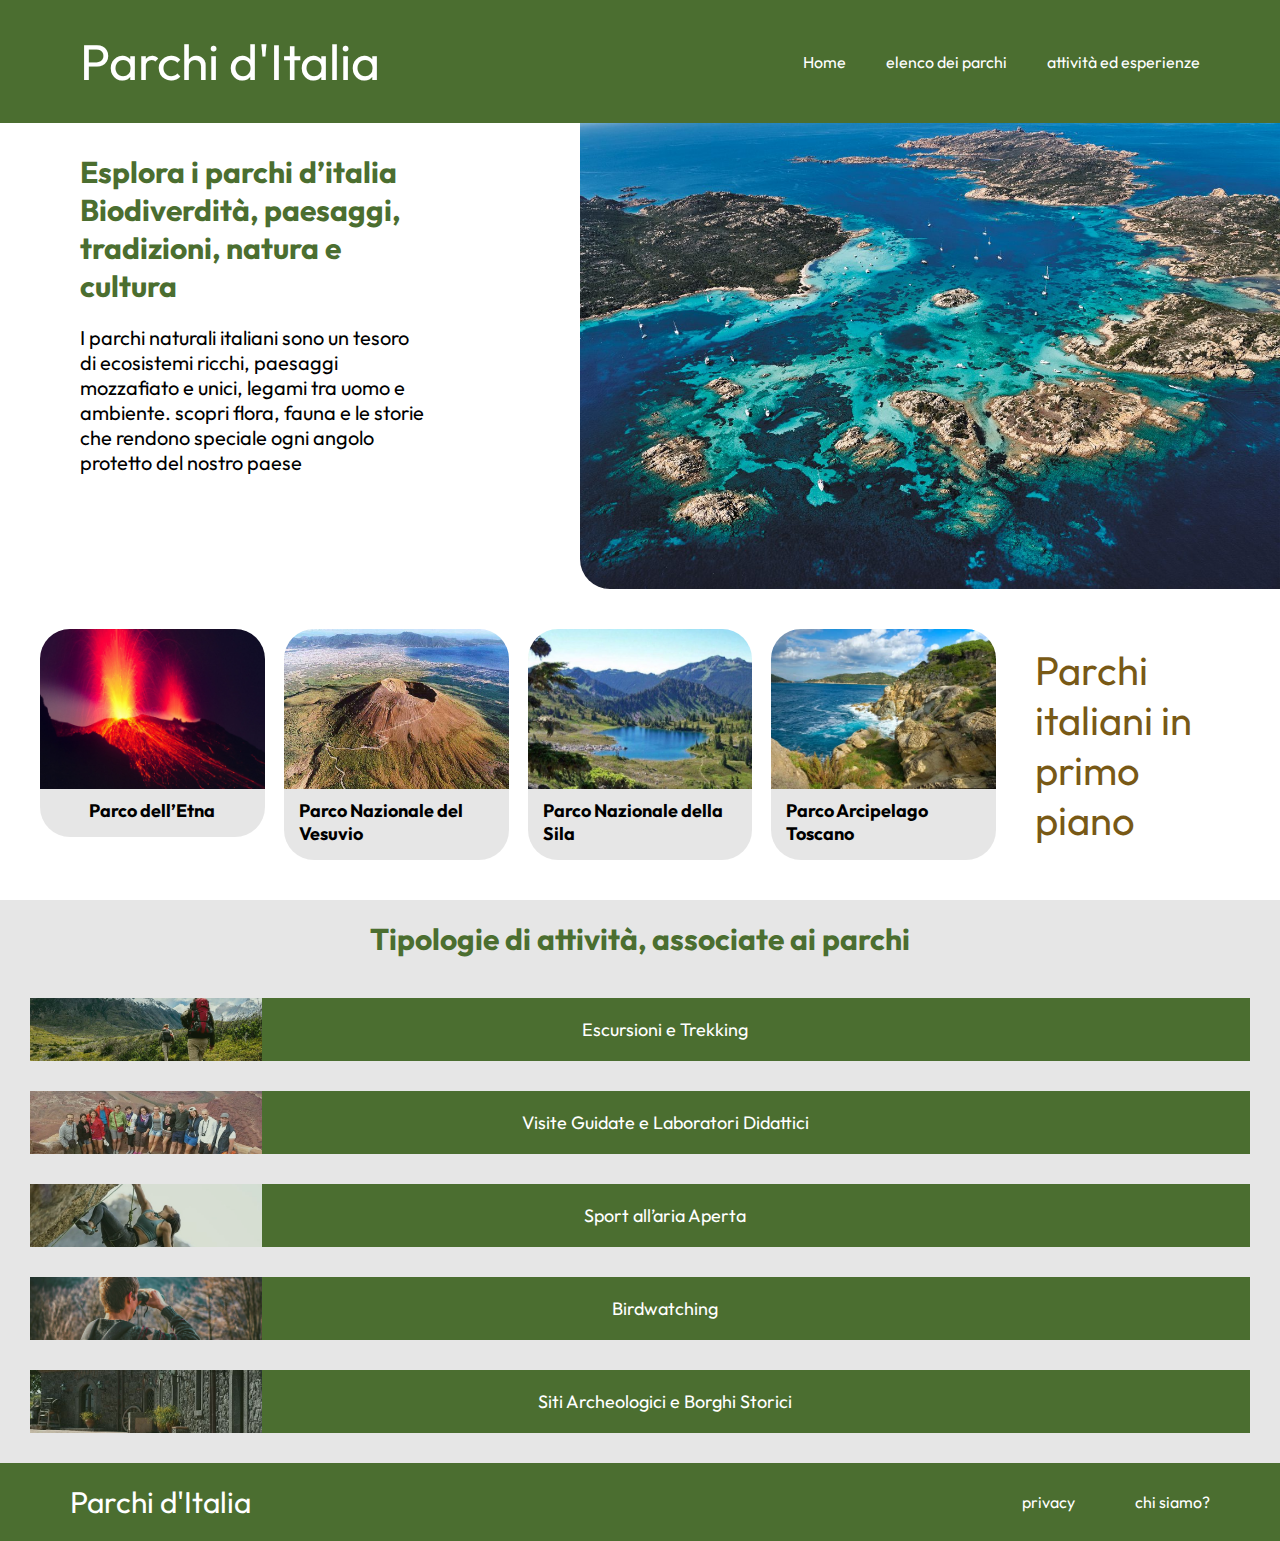
<file: index.html>
<!DOCTYPE html>
<html lang="en">
<head>
    <meta charset="UTF-8">
    <meta name="viewport" content="width=device-width, initial-scale=1.0">
    <title>sito web parchi</title>
    <link rel="stylesheet" href="css/style.css">
    <link rel="preconnect" href="https://fonts.googleapis.com">
    <link rel="preconnect" href="https://fonts.gstatic.com" crossorigin>
    <link href="https://fonts.googleapis.com/css2?family=Inter:ital,opsz,wght@0,14..32,100..900;1,14..32,100..900&family=Outfit:wght@100..900&display=swap" rel="stylesheet">
</head>
<body>
    <header>
        <nav>
            <p><a href="index.html">Parchi d'Italia</a></p>
        </nav>
        <nav>
            <ul>
                <li><a href="index.html">Home</a></li>
                <li><a href="elencoparchi.html">elenco dei parchi</a></li>
                <li><a href="attivitàedespeienze.html">attività ed esperienze</a></li>
            </ul>
        </nav>
    </header>
    <main>

        <section class="herohome">
            <div>
                <h1>Esplora i parchi d’italia Biodiverdità, paesaggi, tradizioni, natura e cultura</h1>
                <p>I parchi naturali italiani sono un tesoro di ecosistemi ricchi, paesaggi mozzafiato e unici, legami tra uomo e ambiente. scopri flora, fauna e le storie che rendono speciale ogni angolo protetto del nostro paese</p>
            </div>
            <div>
                <img src="img/16 - Copia.jpg" alt="">
            </div>
        </section>

        <section class="parchitaliani">

            <div class="parchi">
                <div class="grid">

                    <div class="item11">
                        <a href="Etna.html">
                            <img src="img/1.jpg" alt="">
                            <div class="text">
                                <h2>Parco dell’Etna</h2>
                                <span>Visita ora</span>
                            </div>
                        </a>
                    </div>

                    <div class="item11">
                        <a href="vesuvio.html">
                            <img src="img/2.jpg" alt="">
                            <div class="text">
                                <h2>Parco Nazionale del Vesuvio</h2>
                                <span>Visita ora</span>
                            </div>
                        </a>
                    </div>

                    <div class="item11">
                        <a href="Sila.html">
                            <img src="img/3.jpg" alt="">
                            <div class="text">
                                <h2>Parco Nazionale della Sila</h2>
                                <span>Visita ora</span>
                            </div>
                        </a>
                    </div>

                    <div class="item11">
                        <a href="toscano.html">
                            <img src="img/4.jpg" alt="">
                            <div class="text">
                                <h2>Parco Arcipelago Toscano</h2>
                                <span>Visita ora</span>
                            </div>
                        </a>
                    </div>

                    <h1>Parchi italiani in primo piano</h1>
                    
                </div>
            </div>

        </section>

        <section class="baseattività">
            <h1>Tipologie di attività, associate ai parchi</h1>
        
            <div class="attività">
                <div class="grid2">

                    <div class="item">
                        <a href="escursioni.html">
                            <img src="img/5.jpg" alt="">
                            <div class="text">
                                <h2>Escursioni e Trekking</h2>
                                <span>Visita ora</span>
                            </div>
                        </a>
                    </div>

                    <div class="item">
                        <a href="visite.html">
                            <img src="img/6.jpg" alt="">
                            <div class="text">
                                <h2>Visite Guidate e Laboratori Didattici</h2>
                                <span>Visita ora</span>
                            </div>
                        </a>
                    </div>

                    <div class="item">
                        <a href="sport.html">
                            <img src="img/7.jpg" alt="">
                            <div class="text">
                                <h2>Sport all’aria Aperta</h2>
                                <span>Visita ora</span>
                            </div>
                        </a>
                    </div>

                    <div class="item">
                        <a href="Birdwatching.html">
                            <img src="img/8.jpg" alt="">
                            <div class="text">
                                <h2>Birdwatching</h2>
                                <span>Visita ora</span>
                            </div>
                        </a>
                    </div>

                    <div class="item">
                        <a href="borghi.html">
                            <img src="img/10.jpg" alt="">
                            <div class="text">
                                <h2>Siti Archeologici e Borghi Storici</h2>
                                <span>Visita ora</span>
                            </div>
                        </a>
                    </div>
                    
                </div>
            </div>

        </section>
   
    </main>

    <footer>
        <nav>
            <p><a href="">Parchi d'Italia</a></p>
        </nav>
        <nav>
            <ul>
                <li><a href="">privacy</a></li>
                <li><a href="">chi siamo?</a></li>
            </ul>
        </nav>
    </footer>

</body>
</html>
</file>
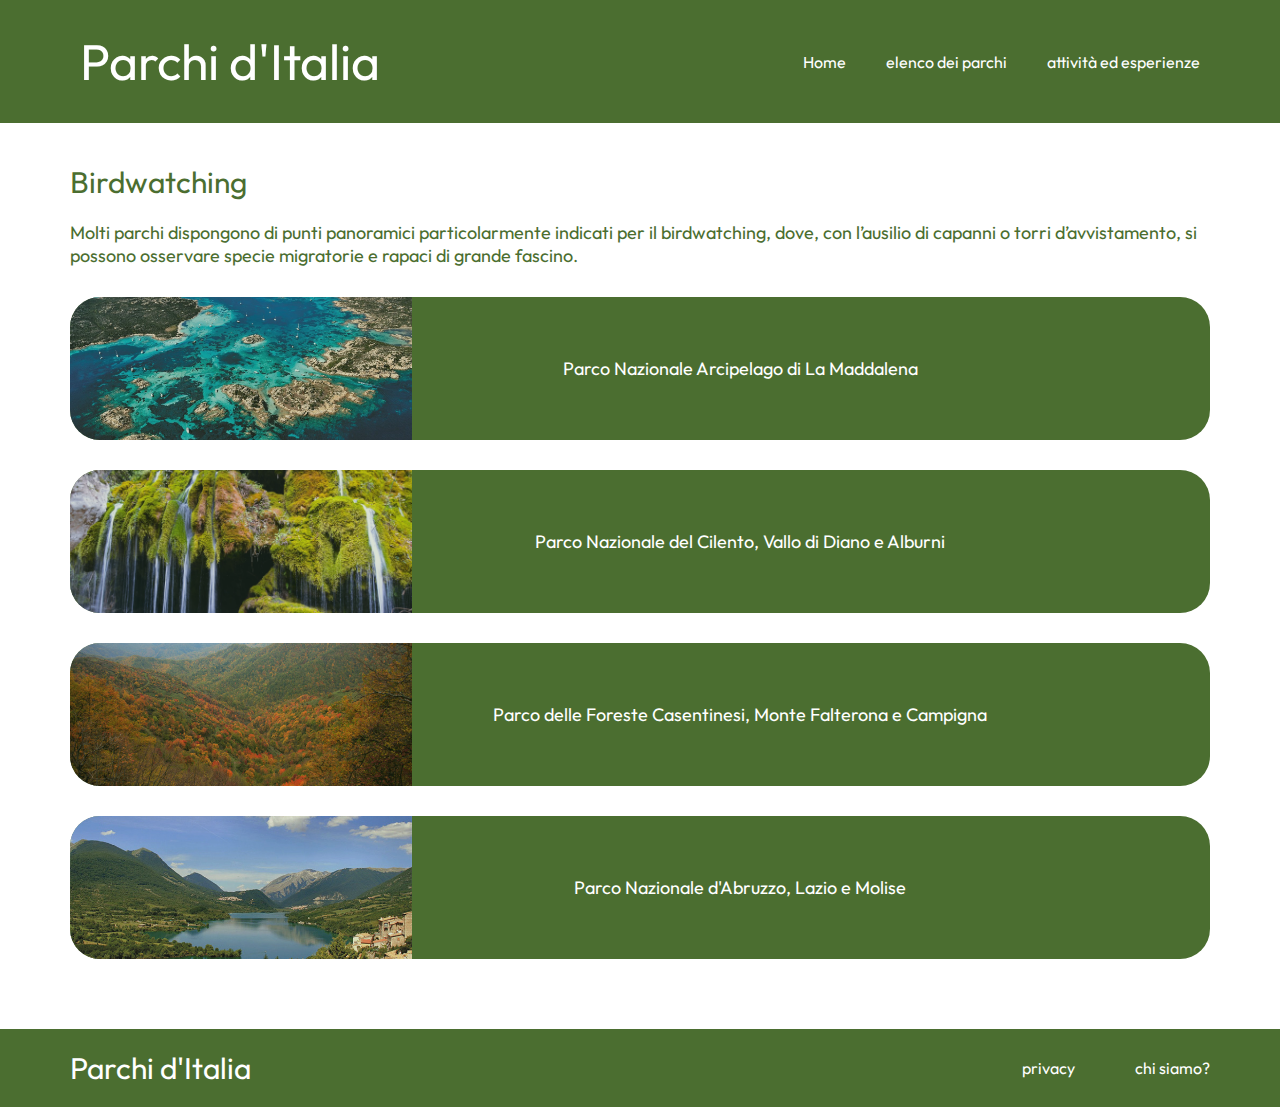
<file: Birdwatching.html>
<!DOCTYPE html>
<html lang="en">
<head>
    <meta charset="UTF-8">
    <meta name="viewport" content="width=device-width, initial-scale=1.0">
    <title>sito web parchi</title>
    <link rel="stylesheet" href="css/style.css">
    <link rel="preconnect" href="https://fonts.googleapis.com">
    <link rel="preconnect" href="https://fonts.gstatic.com" crossorigin>
    <link href="https://fonts.googleapis.com/css2?family=Inter:ital,opsz,wght@0,14..32,100..900;1,14..32,100..900&family=Outfit:wght@100..900&display=swap" rel="stylesheet">
</head>
<body>
    <header>
        <nav>
            <p><a href="index.html">Parchi d'Italia</a></p>
        </nav>
        <nav>
            <ul>
                <li><a href="index.html">Home</a></li>
                <li><a href="elencoparchi.html">elenco dei parchi</a></li>
                <li><a href="attivitàedespeienze.html">attività ed esperienze</a></li>
            </ul>
        </nav>
    </header>
    <main>

        <section class="attivitàb">
        
            <div class="attività4">
                <div class="grid4">

                    <div class="item4">
                        
                        <div class="text">
                            <h3>Birdwatching</h2>
                            <p>Molti parchi dispongono di punti panoramici particolarmente indicati per il birdwatching, dove, con l’ausilio di capanni o torri d’avvistamento, si possono osservare specie migratorie e rapaci di grande fascino.</p>
                        </div>
                    </div>

                    <div class="item3">
                        <a href="">
                            <img src="img/16.jpg" alt="">
                            <div class="text">
                                <h2>Parco Nazionale Arcipelago di La Maddalena</h2>
                                <span>Visita ora</span>
                            </div>
                        </a>
                    </div>

                    <div class="item3">
                        <a href="">
                            <img src="img/20.webp" alt="">
                            <div class="text">
                                <h2>Parco Nazionale del Cilento, Vallo di Diano e Alburni</h2>
                                <span>Visita ora</span>
                            </div>
                        </a>
                    </div>

                    <div class="item3">
                        <a href="">
                            <img src="img/14.jpg" alt="">
                            <div class="text">
                                <h2>Parco delle Foreste Casentinesi, Monte Falterona e Campigna</h2>
                                <span>Visita ora</span>
                            </div>
                        </a>
                    </div>

                    <div class="item3">
                        <a href="">
                            <img src="img/19.jpg" alt="">
                            <div class="text">
                                <h2>Parco Nazionale d'Abruzzo, Lazio e Molise</h2>
                                <span>Visita ora</span>
                            </div>
                        </a>
                    </div>
                    
                </div>
            </div>

        </section>
   
    </main>

    <footer>
        <nav>
            <p><a href="">Parchi d'Italia</a></p>
        </nav>
        <nav>
            <ul>
                <li><a href="">privacy</a></li>
                <li><a href="">chi siamo?</a></li>
            </ul>
        </nav>
    </footer>

</body>
</html>
</file>
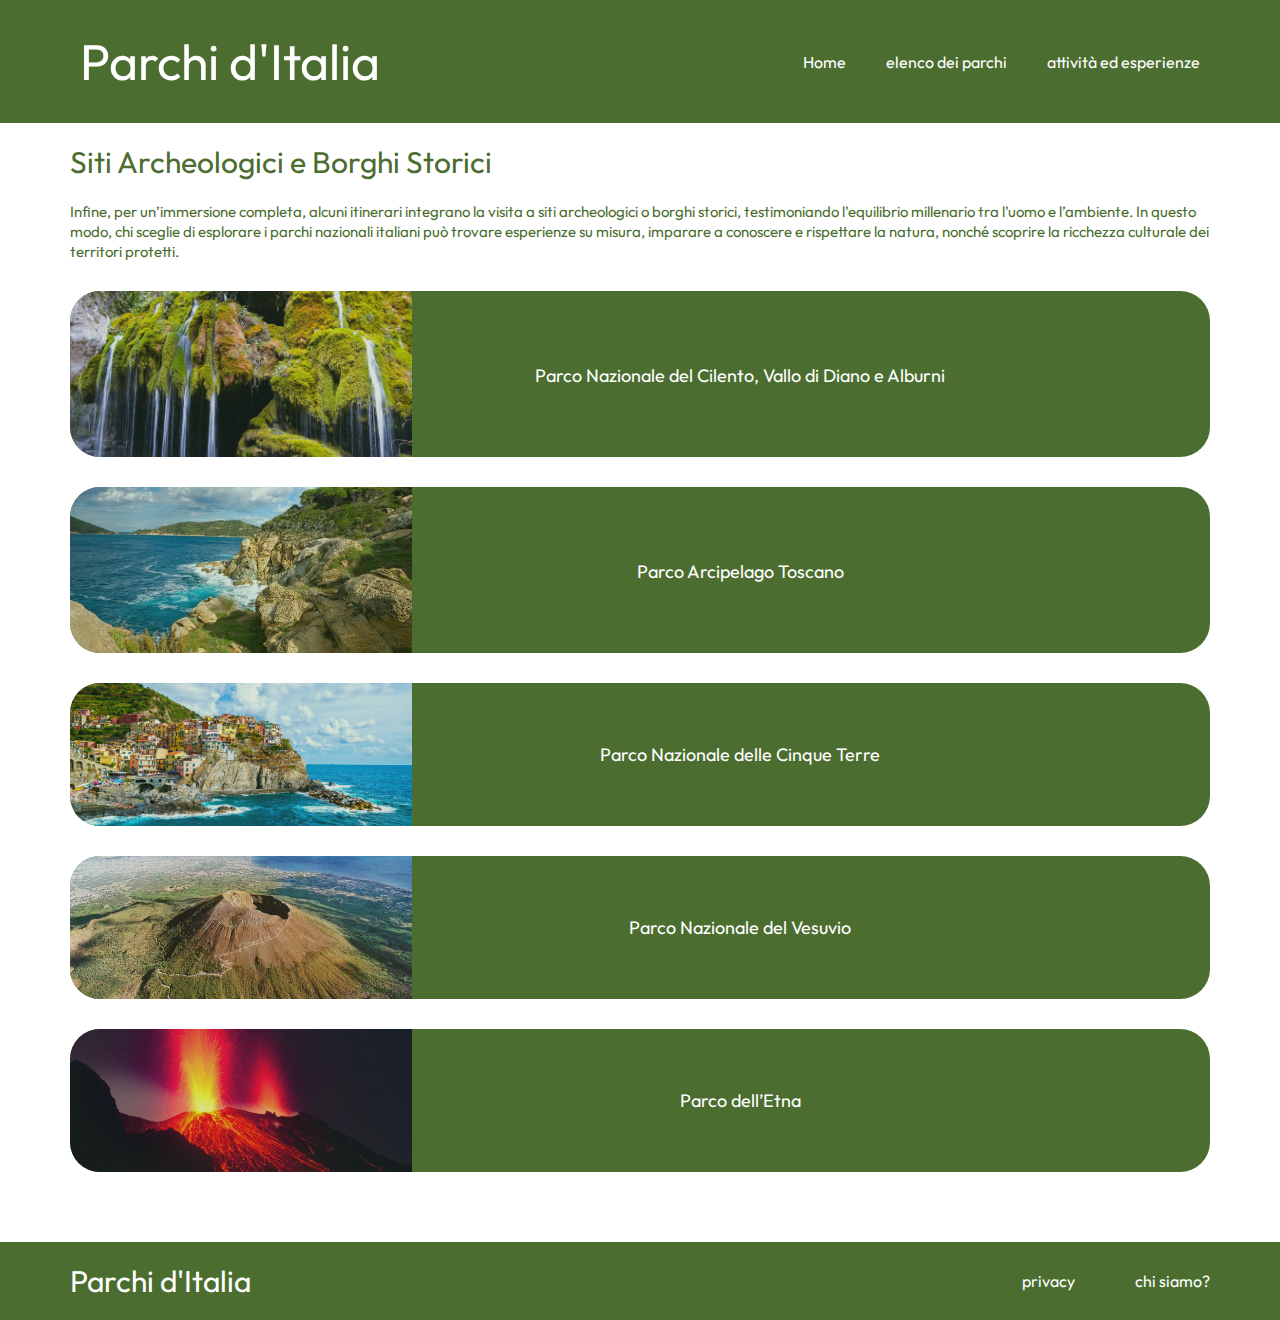
<file: borghi.html>
<!DOCTYPE html>
<html lang="en">
<head>
    <meta charset="UTF-8">
    <meta name="viewport" content="width=device-width, initial-scale=1.0">
    <title>sito web parchi</title>
    <link rel="stylesheet" href="css/style.css">
    <link rel="preconnect" href="https://fonts.googleapis.com">
    <link rel="preconnect" href="https://fonts.gstatic.com" crossorigin>
    <link href="https://fonts.googleapis.com/css2?family=Inter:ital,opsz,wght@0,14..32,100..900;1,14..32,100..900&family=Outfit:wght@100..900&display=swap" rel="stylesheet">
</head>
<body>
    <header>
        <nav>
            <p><a href="index.html">Parchi d'Italia</a></p>
        </nav>
        <nav>
            <ul>
                <li><a href="index.html">Home</a></li>
                <li><a href="elencoparchi.html">elenco dei parchi</a></li>
                <li><a href="attivitàedespeienze.html">attività ed esperienze</a></li>
            </ul>
        </nav>
    </header>
    <main>

        <section class="attivitàs">
        
            <div class="attività4">
                <div class="grid4">

                    <div class="item4">
                        
                        <div class="text">
                            <h6>Siti Archeologici e Borghi Storici</h6>
                            <h7>Infine, per un’immersione completa, alcuni itinerari integrano la visita a siti archeologici o borghi storici, testimoniando l’equilibrio millenario tra l’uomo e l’ambiente. In questo modo, chi sceglie di esplorare i parchi nazionali italiani può trovare esperienze su misura, imparare a conoscere e rispettare la natura, nonché scoprire la ricchezza culturale dei territori protetti.</h7>
                        </div>
                    </div>


                    <div class="item5">
                        <a href="">
                            <img src="img/20.webp" alt="">
                            <div class="text">
                                <h2>Parco Nazionale del Cilento, Vallo di Diano e Alburni</h2>
                                <span>Visita ora</span>
                            </div>
                        </a>
                    </div>

                    <div class="item5">
                        <a href="toscano.html">
                            <img src="img/4.jpg" alt="">
                            <div class="text">
                                <h2>Parco Arcipelago Toscano</h2>
                                <span>Visita ora</span>
                            </div>
                        </a>
                    </div>

                    <div class="item3">
                        <a href="">
                            <img src="img/12.jpg" alt="">
                            <div class="text">
                                <h2>Parco Nazionale delle Cinque Terre</h2>
                                <span>Visita ora</span>
                            </div>
                        </a>
                    </div>

                    <div class="item3">
                        <a href="vesuvio.html">
                            <img src="img/2.jpg" alt="">
                            <div class="text">
                                <h2>Parco Nazionale del Vesuvio</h2>
                                <span>Visita ora</span>
                            </div>
                        </a>
                    </div>

                    <div class="item3">
                        <a href="Etna.html">
                            <img src="img/1.jpg" alt="">
                            <div class="text">
                                <h2>Parco dell’Etna</h2>
                                <span>Visita ora</span>
                            </div>
                        </a>
                    </div>
                    
                </div>
            </div>

        </section>
   
    </main>

    <footer>
        <nav>
            <p><a href="">Parchi d'Italia</a></p>
        </nav>
        <nav>
            <ul>
                <li><a href="">privacy</a></li>
                <li><a href="">chi siamo?</a></li>
            </ul>
        </nav>
    </footer>

</body>
</html>
</file>
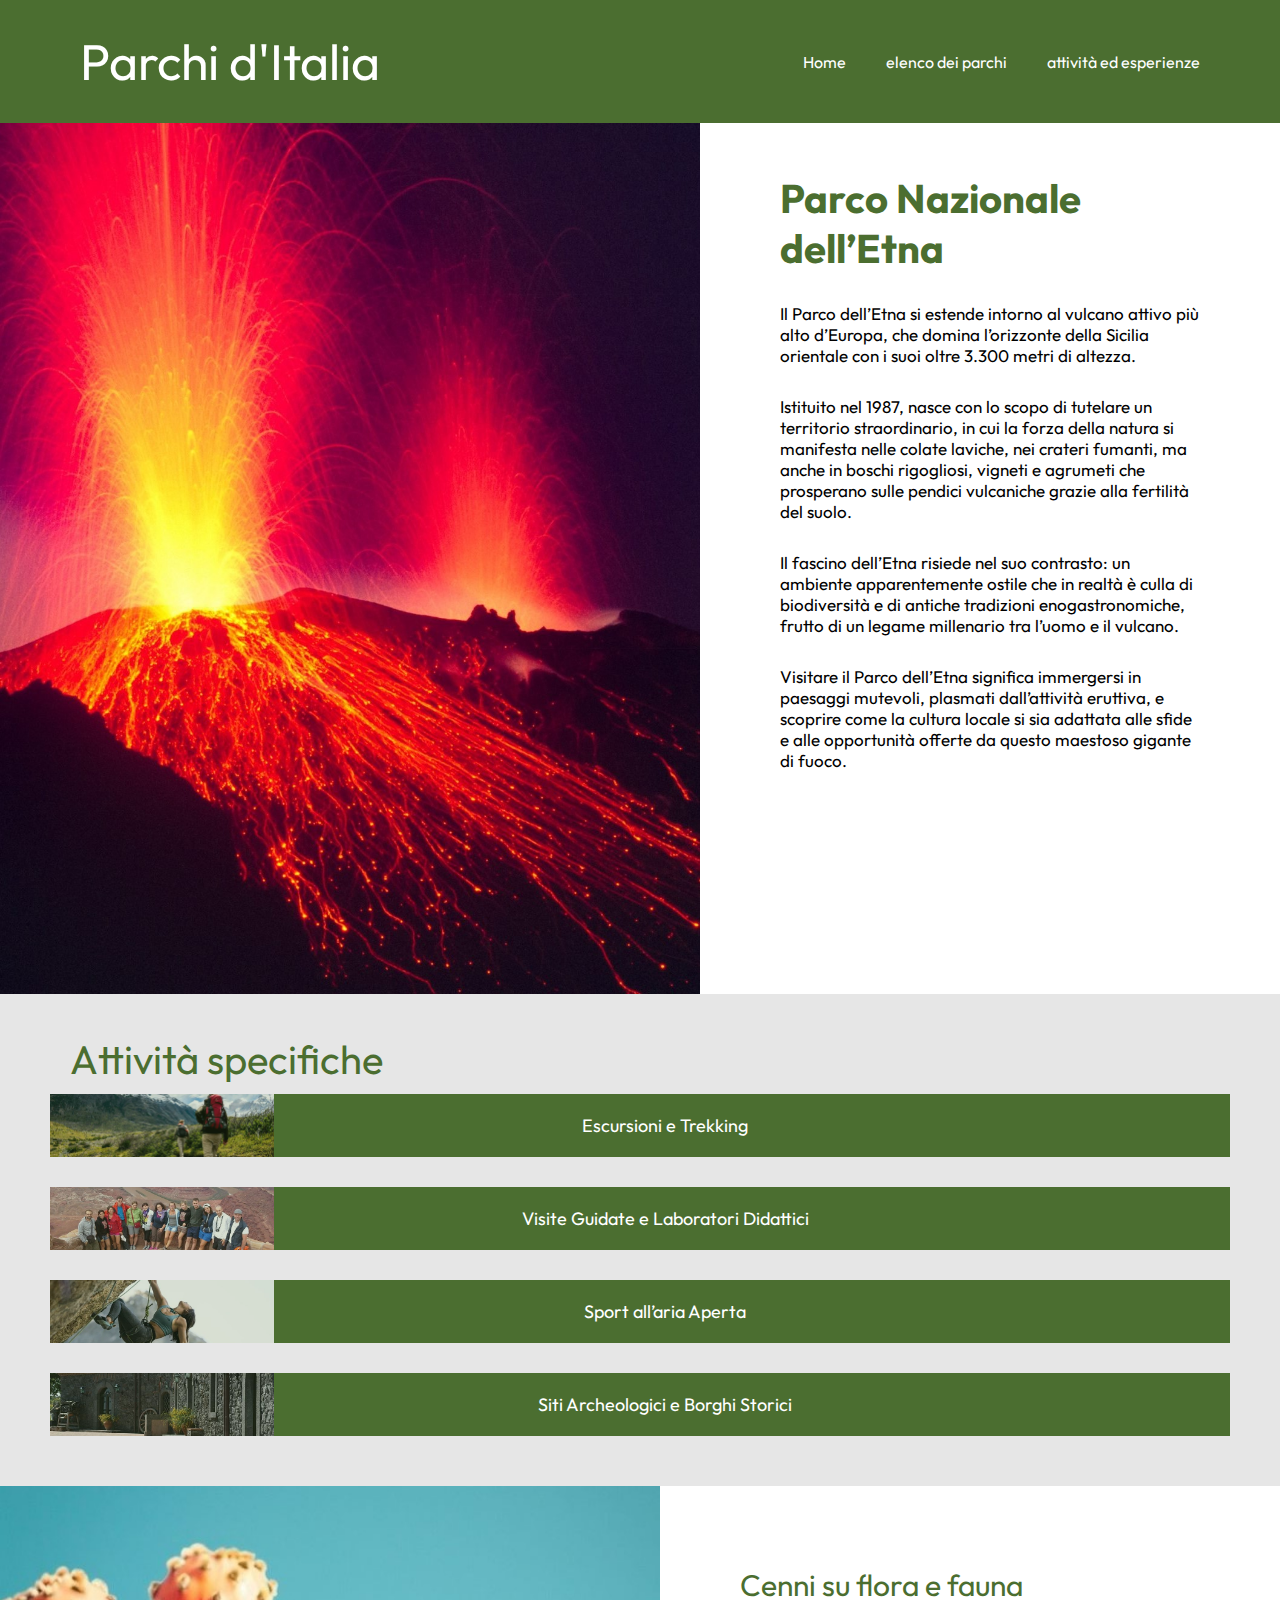
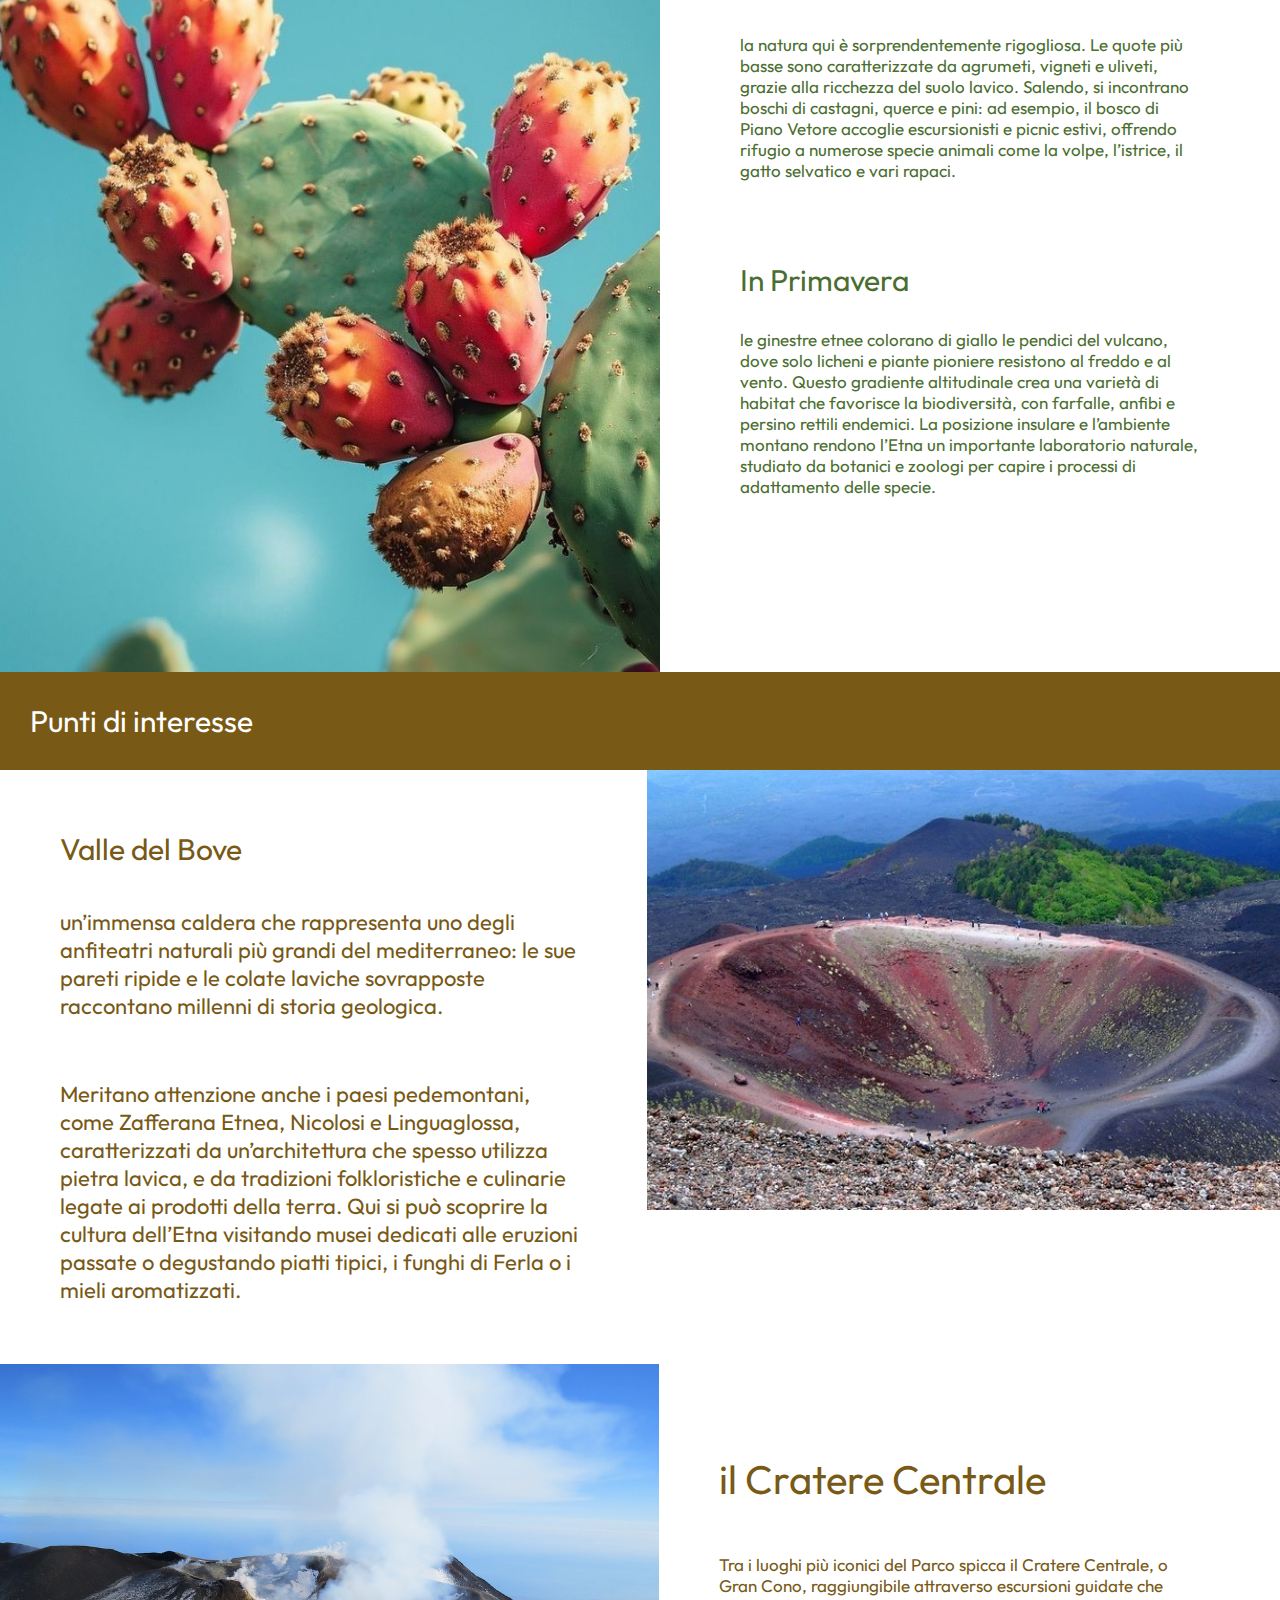
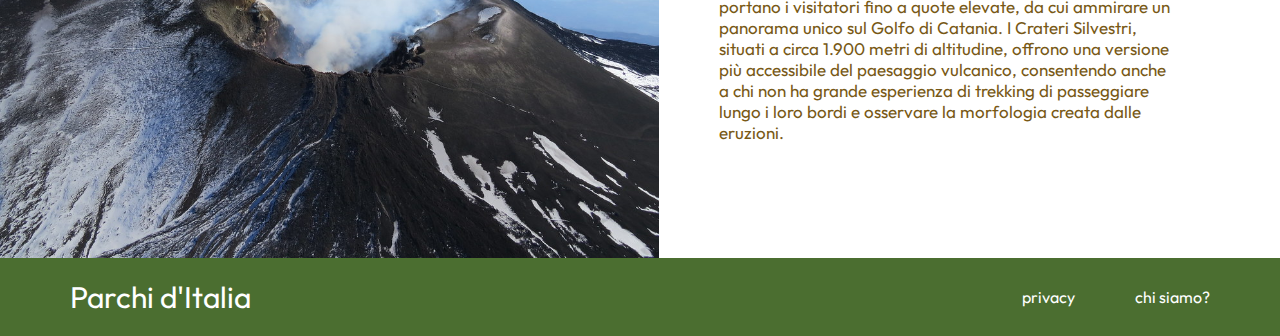
<file: Etna.html>
<!DOCTYPE html>
<html lang="en">
<head>
    <meta charset="UTF-8">
    <meta name="viewport" content="width=device-width, initial-scale=1.0">
    <title>sito web parchi</title>
    <link rel="stylesheet" href="css/style.css">
    <link rel="preconnect" href="https://fonts.googleapis.com">
    <link rel="preconnect" href="https://fonts.gstatic.com" crossorigin>
    <link href="https://fonts.googleapis.com/css2?family=Inter:ital,opsz,wght@0,14..32,100..900;1,14..32,100..900&family=Outfit:wght@100..900&display=swap" rel="stylesheet">
</head>
<body>
    <header>
        <nav>
            <p><a href="index.html">Parchi d'Italia</a></p>
        </nav>
        <nav>
            <ul>
                <li><a href="index.html">Home</a></li>
                <li><a href="elencoparchi.html">elenco dei parchi</a></li>
                <li><a href="attivitàedespeienze.html">attività ed esperienze</a></li>
            </ul>
        </nav>
    </header>
    <main>

        <section class="herohomeetna">
            <div>
                <img src="img/1 - Copia.jpg" alt="">
            </div>
            <div>
                <h1>Parco Nazionale dell’Etna </h1>
                <p>Il Parco dell’Etna si estende intorno al vulcano attivo più alto d’Europa, che domina l’orizzonte della Sicilia orientale con i suoi oltre 3.300 metri di altezza. </p>
                <p>Istituito nel 1987, nasce con lo scopo di tutelare un territorio straordinario, in cui la forza della natura si manifesta nelle colate laviche, nei crateri fumanti, ma anche in boschi rigogliosi, vigneti e agrumeti che prosperano sulle pendici vulcaniche grazie alla fertilità del suolo. </p>
                <p>Il fascino dell’Etna risiede nel suo contrasto: un ambiente apparentemente ostile che in realtà è culla di biodiversità e di antiche tradizioni enogastronomiche, frutto di un legame millenario tra l’uomo e il vulcano. </p>
                <p>Visitare il Parco dell’Etna significa immergersi in paesaggi mutevoli, plasmati dall’attività eruttiva, e scoprire come la cultura locale si sia adattata alle sfide e alle opportunità offerte da questo maestoso gigante di fuoco.</p>
            </div>
            
        </section>


        <section class="baseattività4">
            <h1>Attività specifiche</h1>
        
            <div class="attività">
                <div class="grid2">

                    <div class="item">
                        <a href="escursioni.html">
                            <img src="img/5.jpg" alt="">
                            <div class="text">
                                <h2>Escursioni e Trekking</h2>
                                <span>Visita ora</span>
                            </div>
                        </a>
                    </div>

                    <div class="item">
                        <a href="visite.html">
                            <img src="img/6.jpg" alt="">
                            <div class="text">
                                <h2>Visite Guidate e Laboratori Didattici</h2>
                                <span>Visita ora</span>
                            </div>
                        </a>
                    </div>

                    <div class="item">
                        <a href="sport.html">
                            <img src="img/7.jpg" alt="">
                            <div class="text">
                                <h2>Sport all’aria Aperta</h2>
                                <span>Visita ora</span>
                            </div>
                        </a>
                    </div>

                    <div class="item">
                        <a href="borghi.html">
                            <img src="img/10.jpg" alt="">
                            <div class="text">
                                <h2>Siti Archeologici e Borghi Storici</h2>
                                <span>Visita ora</span>
                            </div>
                        </a>
                    </div>
                    
                </div>
            </div>

        </section>

        <section class="ffetna">
            <div>
                <img src="img/pianta.jpg" alt="">
            </div>
            <div class="testo1">
                <h3>Cenni su flora e fauna</h3>
                <p>la natura qui è sorprendentemente rigogliosa. Le quote più basse sono caratterizzate da agrumeti, vigneti e uliveti, grazie alla ricchezza del suolo lavico. Salendo, si incontrano boschi di castagni, querce e pini: ad esempio, il bosco di Piano Vetore accoglie escursionisti e picnic estivi, offrendo rifugio a numerose specie animali come la volpe, l’istrice, il gatto selvatico e vari rapaci.</p>
                <h4>In Primavera</h4>
                <p>le ginestre etnee colorano di giallo le pendici del vulcano, dove solo licheni e piante pioniere resistono al freddo e al vento. Questo gradiente altitudinale crea una varietà di habitat che favorisce la biodiversità, con farfalle, anfibi e persino rettili endemici. La posizione insulare e l’ambiente montano rendono l’Etna un importante laboratorio naturale, studiato da botanici e zoologi per capire i processi di adattamento delle specie.</p>
            </div>
            
        </section>

        <section class="interesse">
            <h1>Punti di interesse</h1>
        </section>

        <section class="interesse1">
        
            <div class="valle1">
                <h5>Valle del Bove</h3>
                <p>un’immensa caldera che rappresenta uno degli anfiteatri naturali più grandi del mediterraneo: le sue pareti ripide e le colate laviche sovrapposte raccontano millenni di storia geologica.</p>
                <p>Meritano attenzione anche i paesi pedemontani, come Zafferana Etnea, Nicolosi e Linguaglossa, caratterizzati da un’architettura che spesso utilizza pietra lavica, e da tradizioni folkloristiche e culinarie legate ai prodotti della terra. Qui si può scoprire la cultura dell’Etna visitando musei dedicati alle eruzioni passate o degustando piatti tipici, i funghi di Ferla o i mieli aromatizzati.</p>
            </div>
            <div>
                <img src="img/21.jpg" alt="">
            </div>
            
        </section>

        <section class="interesse2">

            <div>
                <img src="img/22.jpg" alt="">
            </div>
            <div class="valle2">
                <h5>il Cratere Centrale</h3>
                <p>Tra i luoghi più iconici del Parco spicca il Cratere Centrale, o Gran Cono, raggiungibile attraverso escursioni guidate che portano i visitatori fino a quote elevate, da cui ammirare un panorama unico sul Golfo di Catania. I Crateri Silvestri, situati a circa 1.900 metri di altitudine, offrono una versione più accessibile del paesaggio vulcanico, consentendo anche a chi non ha grande esperienza di trekking di passeggiare lungo i loro bordi e osservare la morfologia creata dalle eruzioni.</p>
            </div>
            
        </section>
   
    </main>

    <footer>
        <nav>
            <p><a href="">Parchi d'Italia</a></p>
        </nav>
        <nav>
            <ul>
                <li><a href="">privacy</a></li>
                <li><a href="">chi siamo?</a></li>
            </ul>
        </nav>
    </footer>

</body>
</html>
</file>
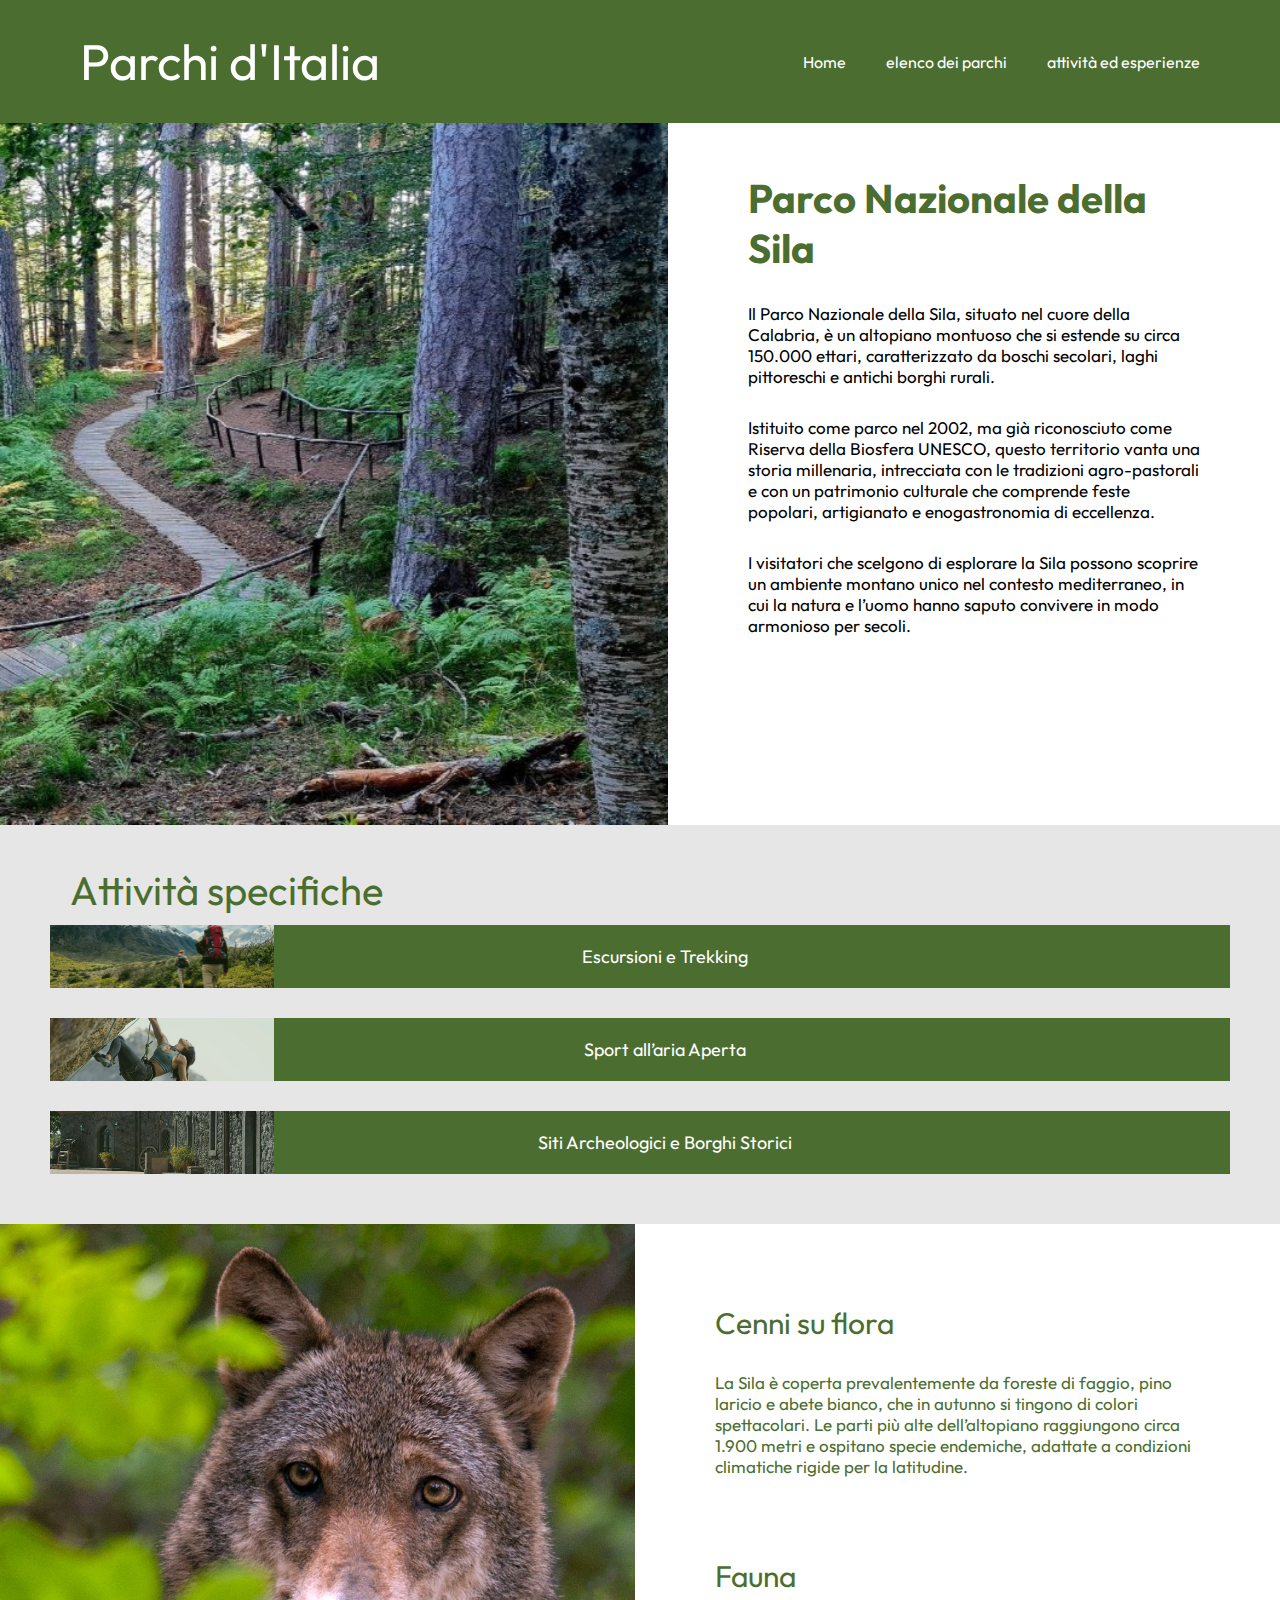
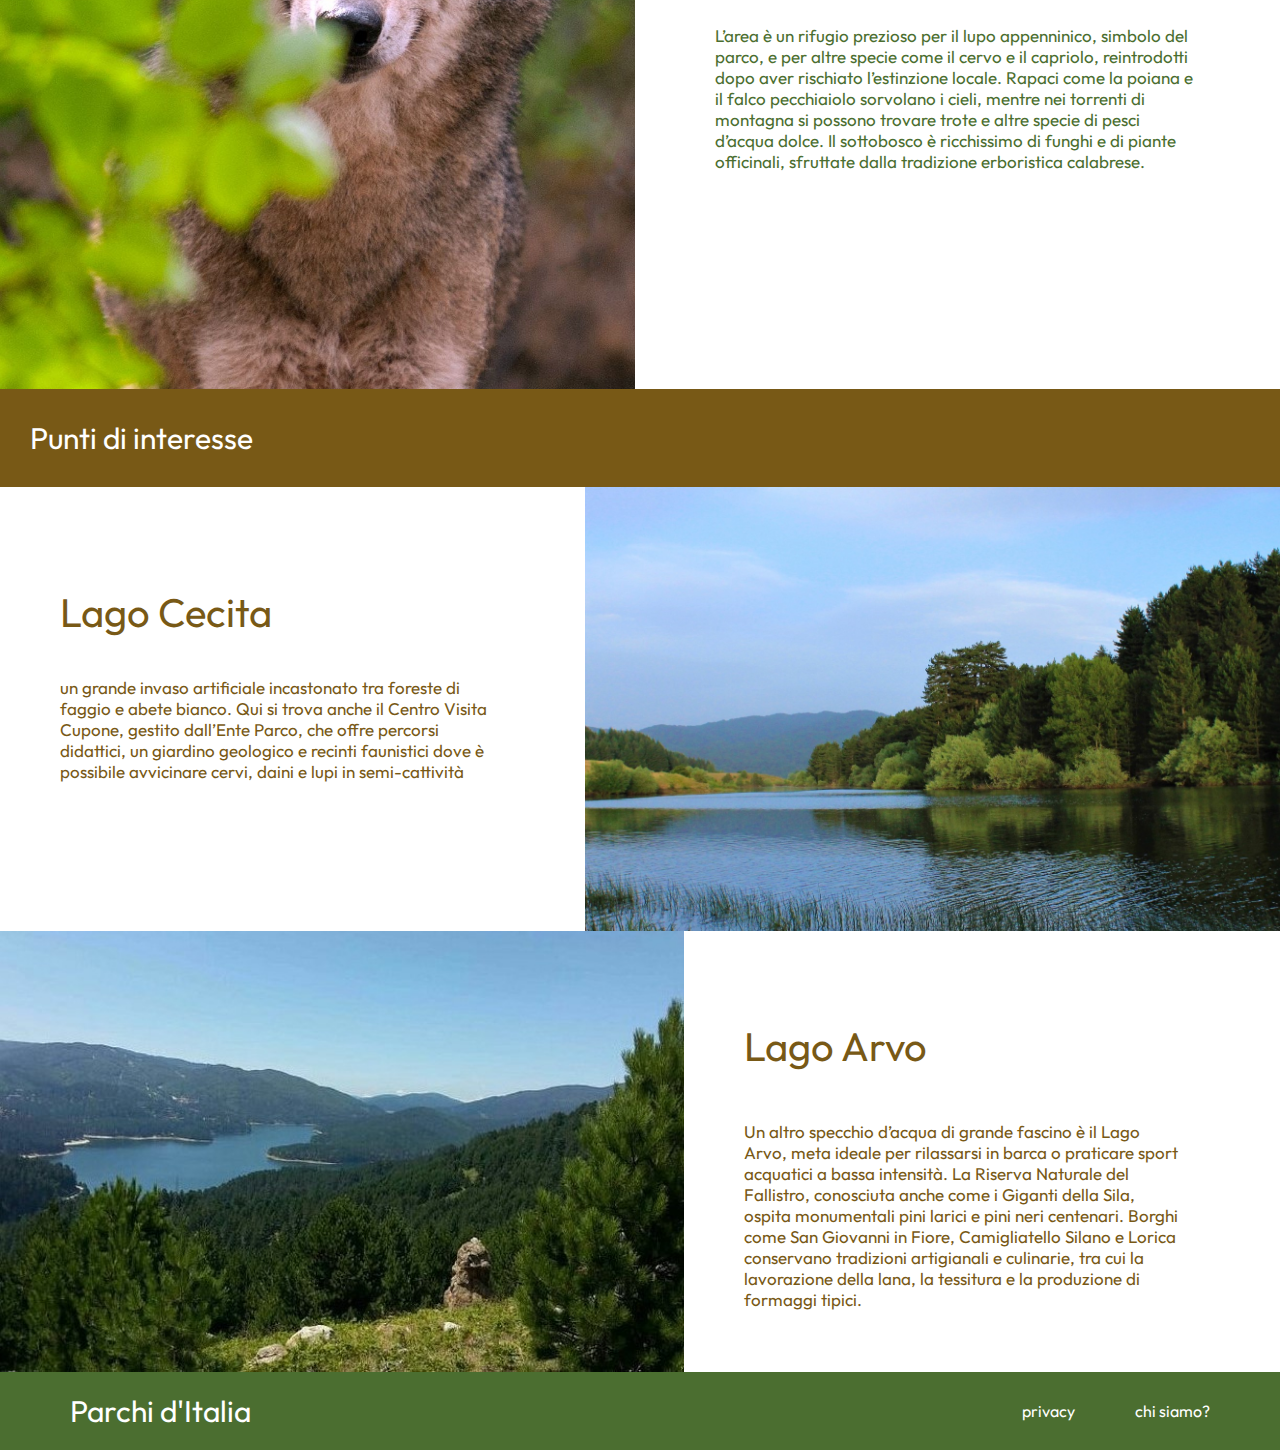
<file: Sila.html>
<!DOCTYPE html>
<html lang="en">
<head>
    <meta charset="UTF-8">
    <meta name="viewport" content="width=device-width, initial-scale=1.0">
    <title>sito web parchi</title>
    <link rel="stylesheet" href="css/style.css">
    <link rel="preconnect" href="https://fonts.googleapis.com">
    <link rel="preconnect" href="https://fonts.gstatic.com" crossorigin>
    <link href="https://fonts.googleapis.com/css2?family=Inter:ital,opsz,wght@0,14..32,100..900;1,14..32,100..900&family=Outfit:wght@100..900&display=swap" rel="stylesheet">
</head>
<body>
    <header>
        <nav>
            <p><a href="index.html">Parchi d'Italia</a></p>
        </nav>
        <nav>
            <ul>
                <li><a href="index.html">Home</a></li>
                <li><a href="elencoparchi.html">elenco dei parchi</a></li>
                <li><a href="attivitàedespeienze.html">attività ed esperienze</a></li>
            </ul>
        </nav>
    </header>
    <main>

        <section class="herohomesila">
            <div>
                <img src="img/30.jpg" alt="">
            </div>
            <div>
                <h1>Parco Nazionale della Sila </h1>
                <p>Il Parco Nazionale della Sila, situato nel cuore della Calabria, è un altopiano montuoso che si estende su circa 150.000 ettari, caratterizzato da boschi secolari, laghi pittoreschi e antichi borghi rurali.</p>
                <p>Istituito come parco nel 2002, ma già riconosciuto come Riserva della Biosfera UNESCO, questo territorio vanta una storia millenaria, intrecciata con le tradizioni agro-pastorali e con un patrimonio culturale che comprende feste popolari, artigianato e enogastronomia di eccellenza.</p>
                <p>I visitatori che scelgono di esplorare la Sila possono scoprire un ambiente montano unico nel contesto mediterraneo, in cui la natura e l’uomo hanno saputo convivere in modo armonioso per secoli.</p>
            </div>
            
        </section>


        <section class="baseattività4">
            <h1>Attività specifiche</h1>
        
            <div class="attività">
                <div class="grid2">

                    <div class="item">
                        <a href="escursioni.html">
                            <img src="img/5.jpg" alt="">
                            <div class="text">
                                <h2>Escursioni e Trekking</h2>
                                <span>Visita ora</span>
                            </div>
                        </a>
                    </div>

                    <div class="item">
                        <a href="sport.html">
                            <img src="img/7.jpg" alt="">
                            <div class="text">
                                <h2>Sport all’aria Aperta</h2>
                                <span>Visita ora</span>
                            </div>
                        </a>
                    </div>

                    <div class="item">
                        <a href="borghi.html">
                            <img src="img/10.jpg" alt="">
                            <div class="text">
                                <h2>Siti Archeologici e Borghi Storici</h2>
                                <span>Visita ora</span>
                            </div>
                        </a>
                    </div>
                    
                </div>
            </div>

        </section>

        <section class="ffsila">
            <div>
                <img src="img/24.jpg" alt="">
            </div>
            <div class="testo1">
                <h3>Cenni su flora</h3>
                <p>La Sila è coperta prevalentemente da foreste di faggio, pino laricio e abete bianco, che in autunno si tingono di colori spettacolari. Le parti più alte dell’altopiano raggiungono circa 1.900 metri e ospitano specie endemiche, adattate a condizioni climatiche rigide per la latitudine.</p>
                <h4>Fauna</h4>
                <p>L’area è un rifugio prezioso per il lupo appenninico, simbolo del parco, e per altre specie come il cervo e il capriolo, reintrodotti dopo aver rischiato l’estinzione locale. Rapaci come la poiana e il falco pecchiaiolo sorvolano i cieli, mentre nei torrenti di montagna si possono trovare trote e altre specie di pesci d’acqua dolce. Il sottobosco è ricchissimo di funghi e di piante officinali, sfruttate dalla tradizione erboristica calabrese.</p>
            </div>
            
        </section>

        <section class="interesse">
            <h1>Punti di interesse</h1>
        </section>

        <section class="interessesila1">
        
            <div class="lago1">
                <h5>Lago Cecita</h3>
                <p>un grande invaso artificiale incastonato tra foreste di faggio e abete bianco. Qui si trova anche il Centro Visita Cupone, gestito dall’Ente Parco, che offre percorsi didattici, un giardino geologico e recinti faunistici dove è possibile avvicinare cervi, daini e lupi in semi-cattività</p>
            </div>
            <div>
                <img src="img/25.jpg" alt="">
            </div>
            
        </section>

        <section class="interessesila2">

            <div>
                <img src="img/26.jpg" alt="">
            </div>
            <div class="lago2">
                <h5> Lago Arvo</h3>
                <p>Un altro specchio d’acqua di grande fascino è il Lago Arvo, meta ideale per rilassarsi in barca o praticare sport acquatici a bassa intensità. La Riserva Naturale del Fallistro, conosciuta anche come i Giganti della Sila, ospita monumentali pini larici e pini neri centenari. Borghi come San Giovanni in Fiore, Camigliatello Silano e Lorica conservano tradizioni artigianali e culinarie, tra cui la lavorazione della lana, la tessitura e la produzione di formaggi tipici.</p>
            </div>
            
        </section>
   
    </main>

    <footer>
        <nav>
            <p><a href="">Parchi d'Italia</a></p>
        </nav>
        <nav>
            <ul>
                <li><a href="">privacy</a></li>
                <li><a href="">chi siamo?</a></li>
            </ul>
        </nav>
    </footer>

</body>
</html>
</file>
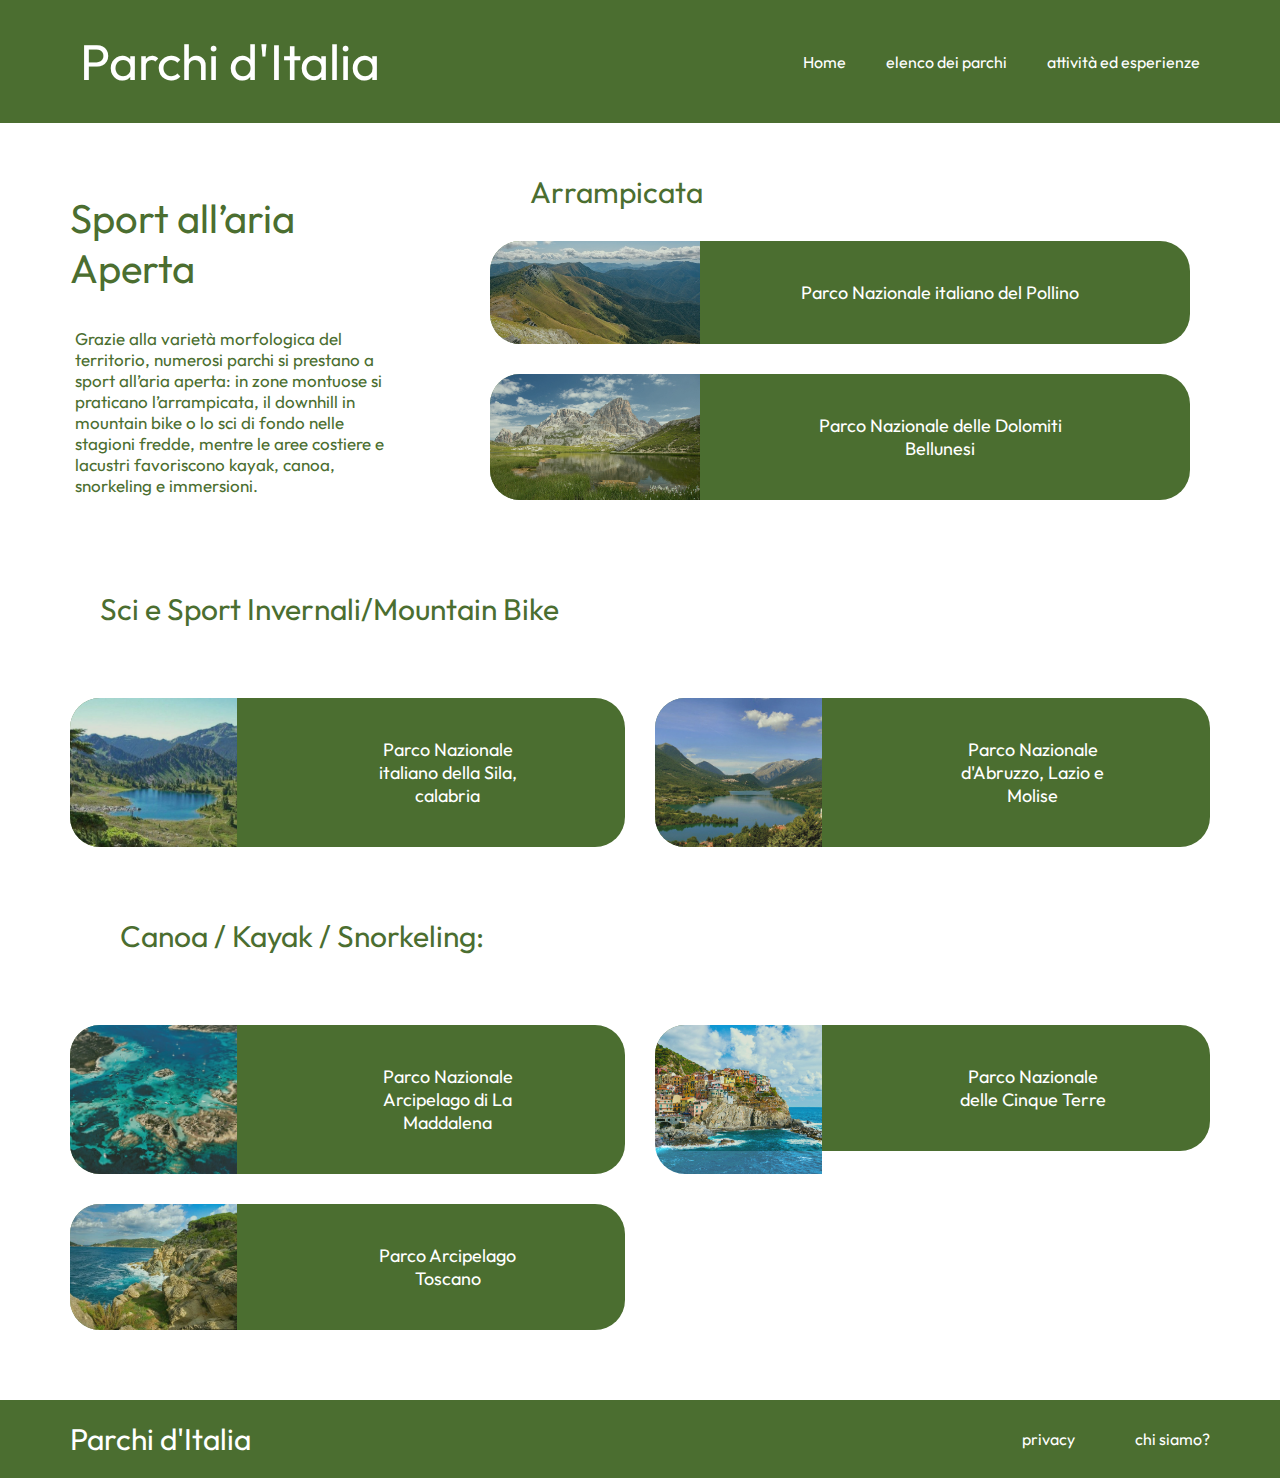
<file: sport.html>
<!DOCTYPE html>
<html lang="en">
<head>
    <meta charset="UTF-8">
    <meta name="viewport" content="width=device-width, initial-scale=1.0">
    <title>sito web parchi</title>
    <link rel="stylesheet" href="css/style.css">
    <link rel="preconnect" href="https://fonts.googleapis.com">
    <link rel="preconnect" href="https://fonts.gstatic.com" crossorigin>
    <link href="https://fonts.googleapis.com/css2?family=Inter:ital,opsz,wght@0,14..32,100..900;1,14..32,100..900&family=Outfit:wght@100..900&display=swap" rel="stylesheet">
</head>
<body>
    <header>
        <nav>
            <p><a href="index.html">Parchi d'Italia</a></p>
        </nav>
        <nav>
            <ul>
                <li><a href="index.html">Home</a></li>
                <li><a href="elencoparchi.html">elenco dei parchi</a></li>
                <li><a href="attivitàedespeienze.html">attività ed esperienze</a></li>
            </ul>
        </nav>
    </header>
    <main>

        <section class="attivitàs">

            <div class="texts">
                        
                <div class="text">
                    <h3>Sport all’aria Aperta</h2>
                    <p>Grazie alla varietà morfologica del territorio, numerosi parchi si prestano a sport all’aria aperta: in zone montuose si praticano l’arrampicata, il downhill in mountain bike o lo sci di fondo nelle stagioni fredde, mentre le aree costiere e lacustri favoriscono kayak, canoa, snorkeling e immersioni.</p>
                </div>
            </div>
        
            <div class="attività5">
                <div class="grid9">

                    <div>
                        <h1>Arrampicata</h1>
                    </div>

                    <div class="item5">
                        <a href="">
                            <img src="img/13.jpg" alt="">
                            <div class="text">
                                <h2>Parco Nazionale italiano del Pollino</h2>
                                <span>Visita ora</span>
                            </div>
                        </a>
                    </div>

                    <div class="item5">
                        <a href="">
                            <img src="img/15.jpg" alt="">
                            <div class="text">
                                <h2>Parco Nazionale delle Dolomiti Bellunesi</h2>
                                <span>Visita ora</span>
                            </div>
                        </a>
                    </div>
                    
                    
                </div>
            </div>
            
        </section>

        <div class="h2solo">
            <p>Sci e Sport Invernali/Mountain Bike</p>
        </div>

        <section class="attivitàv">
        
            <div class="attività5">
                <div class="grid7">

                    <div class="item1">
                        <a href="Sila.html">
                            <img src="img/3.jpg" alt="">
                            <div class="text">
                                <h2>Parco Nazionale italiano della Sila, calabria</h2>
                                <span>Visita ora</span>
                            </div>
                        </a>
                    </div>

                    <div class="item1">
                        <a href="">
                            <img src="img/19.jpg" alt="">
                            <div class="text">
                                <h2>Parco Nazionale d'Abruzzo, Lazio e Molise</h2>
                                <span>Visita ora</span>
                            </div>
                        </a>
                    </div>
                   
                </div>
            </div>
        </section>

        <div class="h1solo">
            <h8>Canoa / Kayak / Snorkeling:</h8>
        </div>
   
        <section class="attivitàv">
        
            <div class="attività5">
                <div class="grid7">


                    <div class="item1">
                        <a href="">
                            <img src="img/16.jpg" alt="">
                            <div class="text">
                                <h2>Parco Nazionale Arcipelago di La Maddalena</h2>
                                <span>Visita ora</span>
                            </div>
                        </a>
                    </div>

                    <div class="item1">
                        <a href="">
                            <img src="img/12.jpg" alt="">
                            <div class="text">
                                <h2>Parco Nazionale delle Cinque Terre</h2>
                                <span>Visita ora</span>
                            </div>
                        </a>
                    </div>

                    <div class="item1">
                        <a href="toscano.html">
                            <img src="img/4.jpg" alt="">
                            <div class="text">
                                <h2>Parco Arcipelago Toscano</h2>
                                <span>Visita ora</span>
                            </div>
                        </a>
                    </div>
                   
                </div>
            </div>
        </section>

    </main>

    <footer>
        <nav>
            <p><a href="">Parchi d'Italia</a></p>
        </nav>
        <nav>
            <ul>
                <li><a href="">privacy</a></li>
                <li><a href="">chi siamo?</a></li>
            </ul>
        </nav>
    </footer>

</body>
</html>
</file>
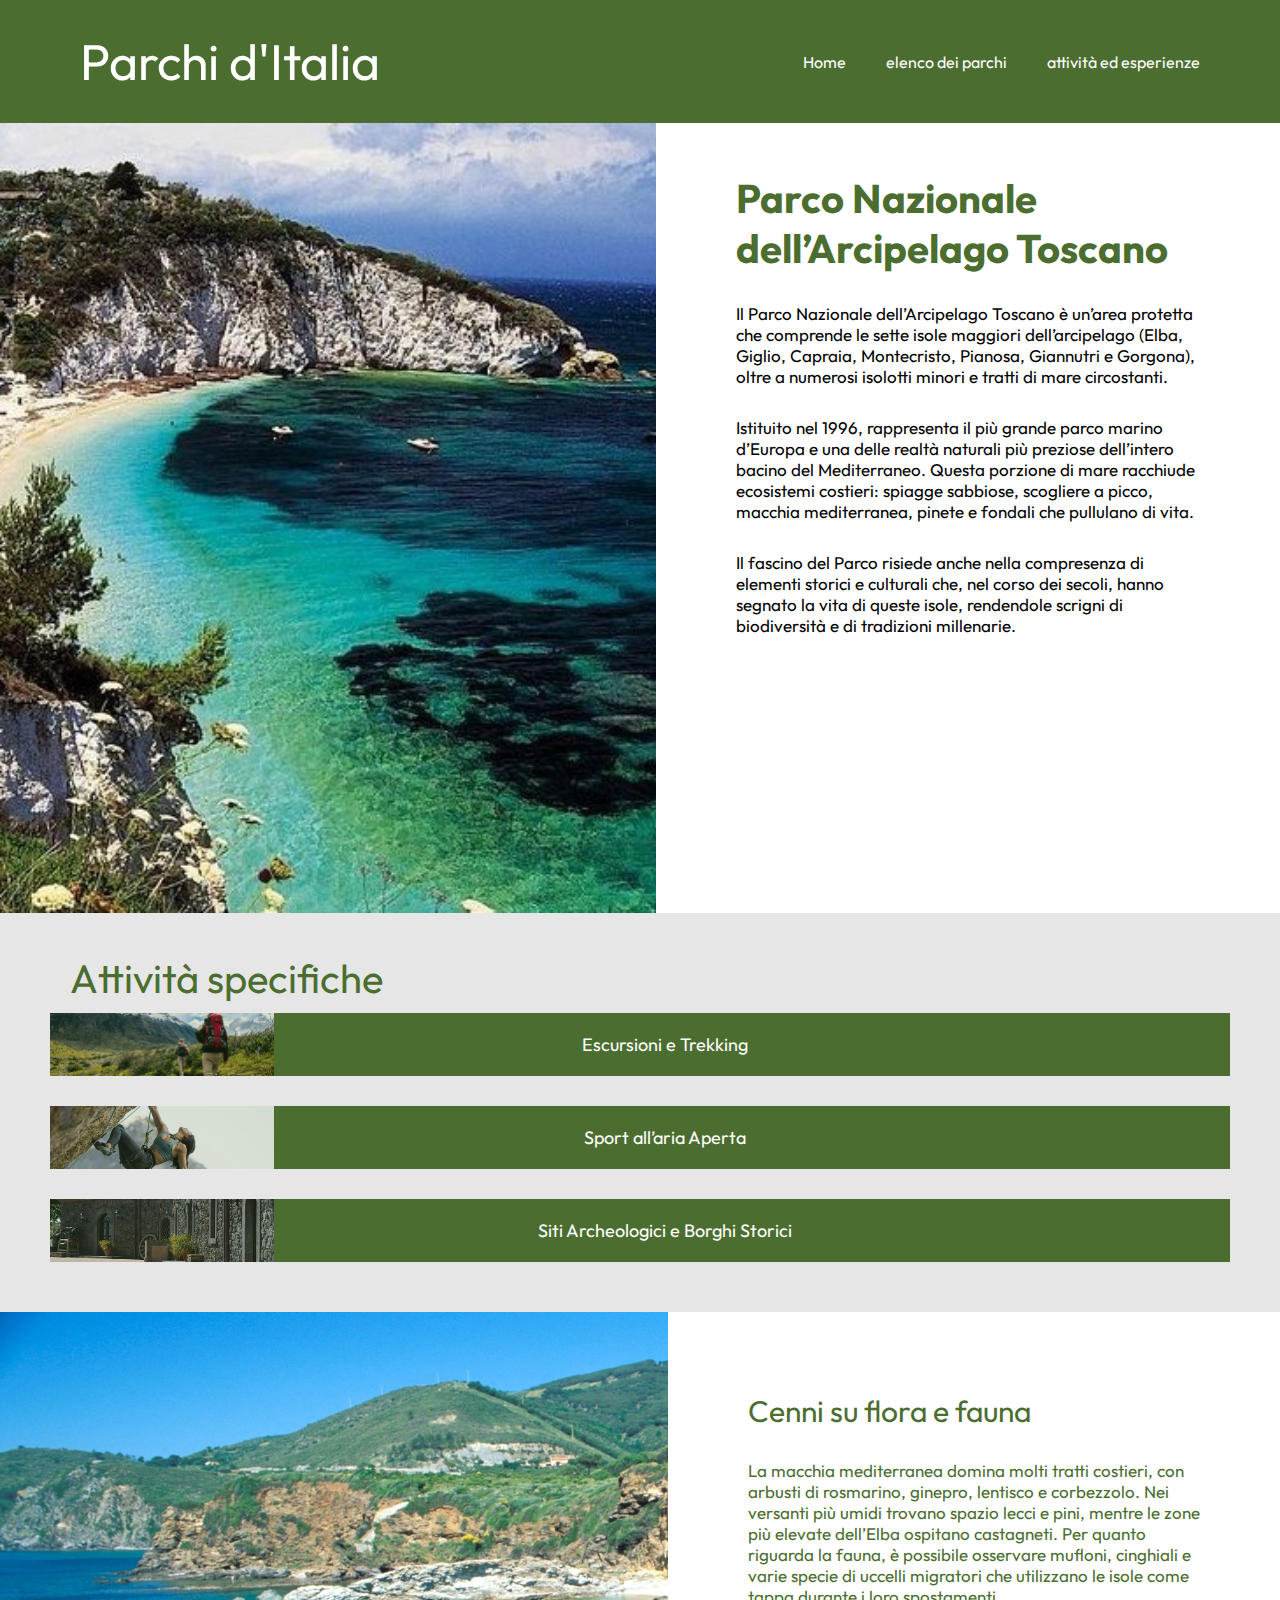
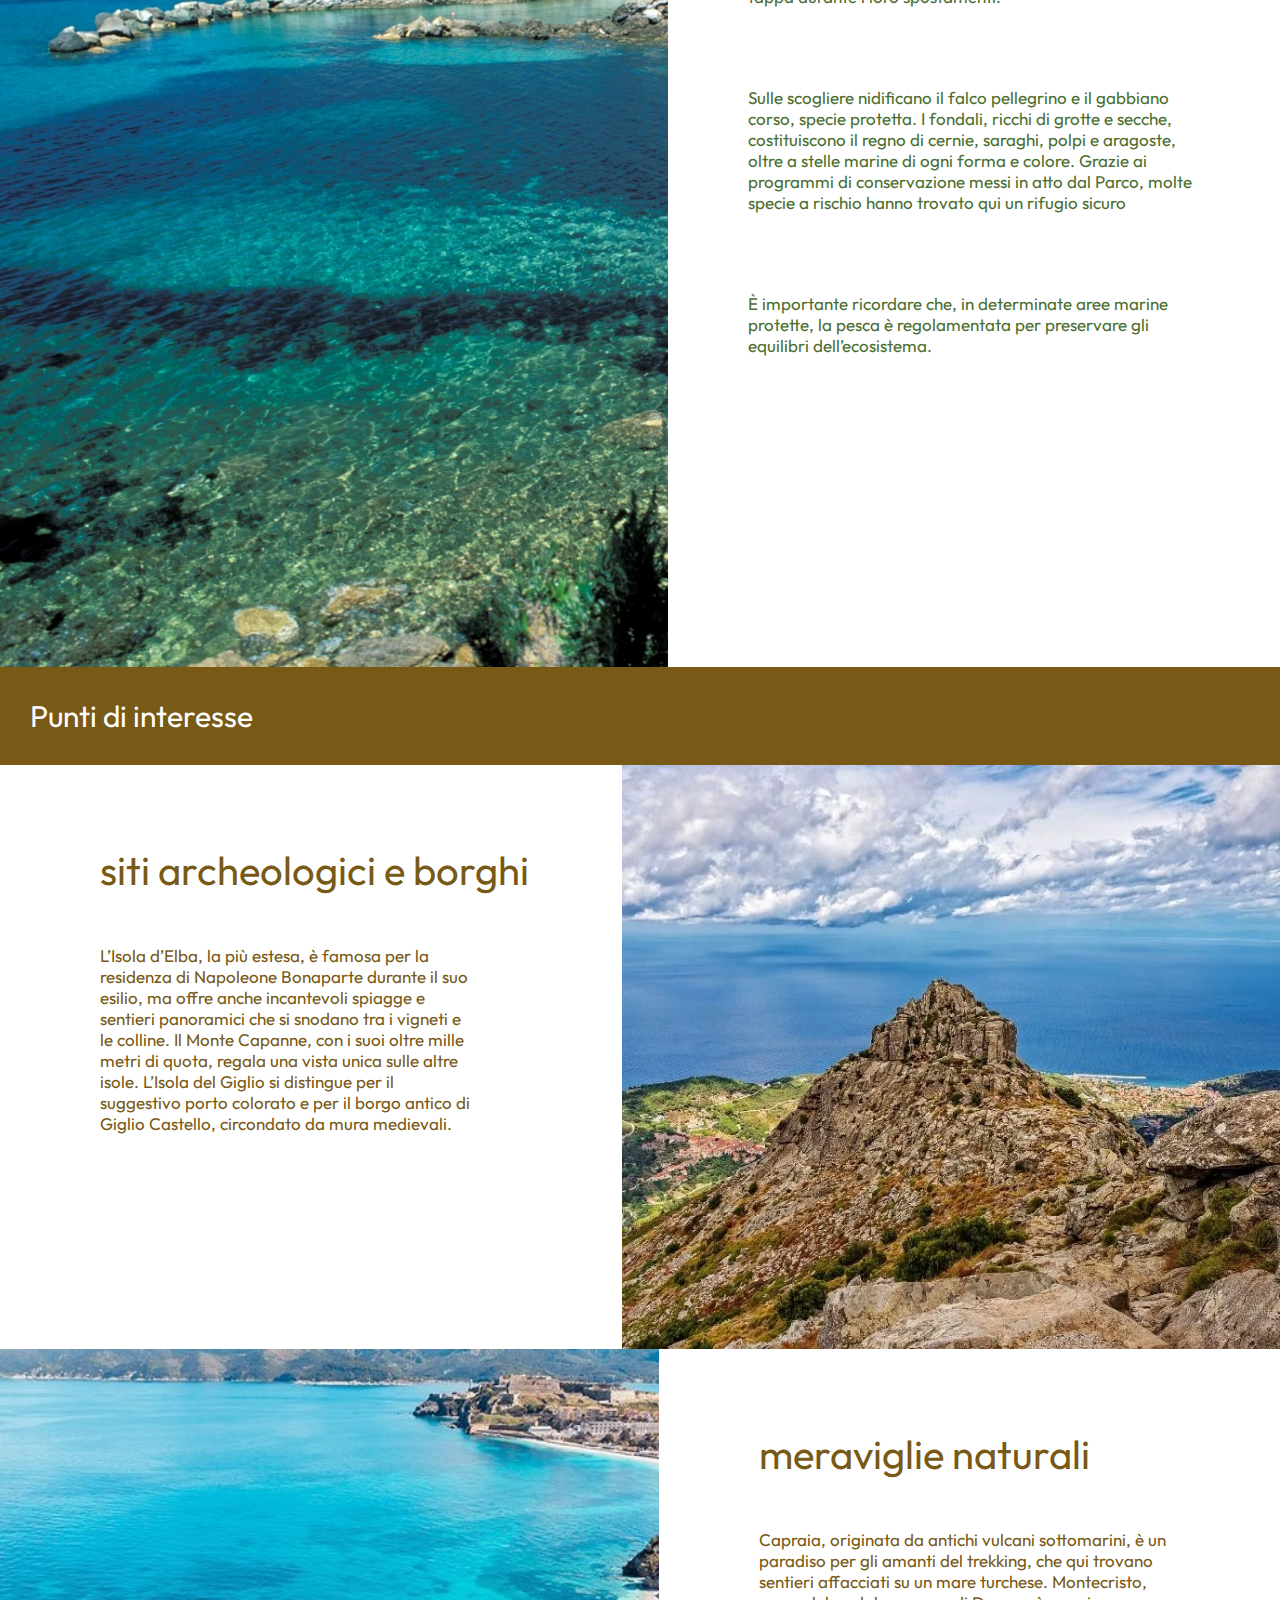
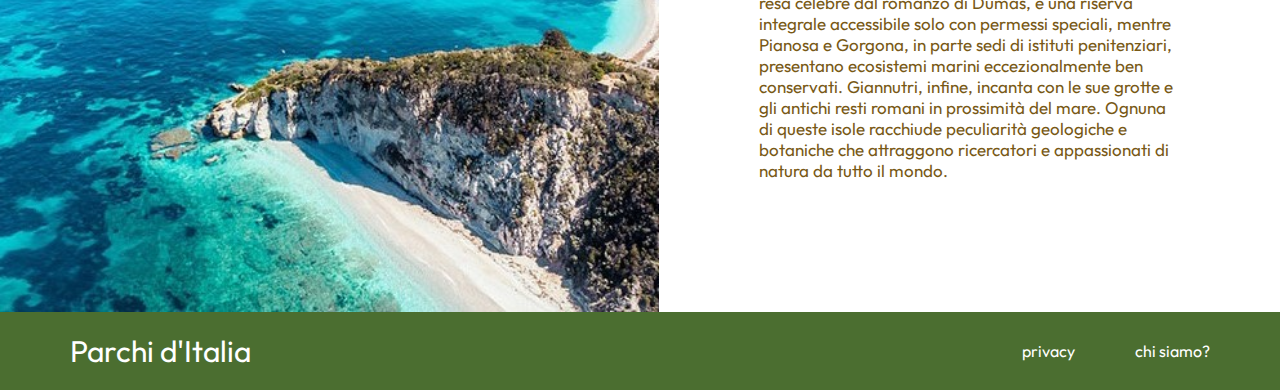
<file: toscano.html>
<!DOCTYPE html>
<html lang="en">
<head>
    <meta charset="UTF-8">
    <meta name="viewport" content="width=device-width, initial-scale=1.0">
    <title>sito web parchi</title>
    <link rel="stylesheet" href="css/style.css">
    <link rel="preconnect" href="https://fonts.googleapis.com">
    <link rel="preconnect" href="https://fonts.gstatic.com" crossorigin>
    <link href="https://fonts.googleapis.com/css2?family=Inter:ital,opsz,wght@0,14..32,100..900;1,14..32,100..900&family=Outfit:wght@100..900&display=swap" rel="stylesheet">
</head>
<body>
    <header>
        <nav>
            <p><a href="index.html">Parchi d'Italia</a></p>
        </nav>
        <nav>
            <ul>
                <li><a href="index.html">Home</a></li>
                <li><a href="elencoparchi.html">elenco dei parchi</a></li>
                <li><a href="attivitàedespeienze.html">attività ed esperienze</a></li>
            </ul>
        </nav>
    </header>
    <main>

        <section class="herohometoscano">
            <div>
                <img src="img/31.jpg" alt="">
            </div>
            <div>
                <h1>Parco Nazionale dell’Arcipelago Toscano</h1>
                <p>Il Parco Nazionale dell’Arcipelago Toscano è un’area protetta che comprende le sette isole maggiori dell’arcipelago (Elba, Giglio, Capraia, Montecristo, Pianosa, Giannutri e Gorgona), oltre a numerosi isolotti minori e tratti di mare circostanti.</p>
                <p>Istituito nel 1996, rappresenta il più grande parco marino d’Europa e una delle realtà naturali più preziose dell’intero bacino del Mediterraneo. Questa porzione di mare racchiude ecosistemi costieri: spiagge sabbiose, scogliere a picco, macchia mediterranea, pinete e fondali che pullulano di vita.</p>
                <p>Il fascino del Parco risiede anche nella compresenza di elementi storici e culturali che, nel corso dei secoli, hanno segnato la vita di queste isole, rendendole scrigni di biodiversità e di tradizioni millenarie.</p>
            </div>
            
        </section>


        <section class="baseattività4">
            <h1>Attività specifiche</h1>
        
            <div class="attività">
                <div class="grid2">

                    <div class="item">
                        <a href="escursioni.html">
                            <img src="img/5.jpg" alt="">
                            <div class="text">
                                <h2>Escursioni e Trekking</h2>
                                <span>Visita ora</span>
                            </div>
                        </a>
                    </div>

                    <div class="item">
                        <a href="sport.html">
                            <img src="img/7.jpg" alt="">
                            <div class="text">
                                <h2>Sport all’aria Aperta</h2>
                                <span>Visita ora</span>
                            </div>
                        </a>
                    </div>

                    <div class="item">
                        <a href="borghi.html">
                            <img src="img/10.jpg" alt="">
                            <div class="text">
                                <h2>Siti Archeologici e Borghi Storici</h2>
                                <span>Visita ora</span>
                            </div>
                        </a>
                    </div>
                    
                </div>
            </div>

        </section>

        <section class="fftoscano">
            <div>
                <img src="img/18.jpg" alt="">
            </div>
            <div class="testo1">
                <h3>Cenni su flora e fauna</h3>
                <p>La macchia mediterranea domina molti tratti costieri, con arbusti di rosmarino, ginepro, lentisco e corbezzolo. Nei versanti più umidi trovano spazio lecci e pini, mentre le zone più elevate dell’Elba ospitano castagneti. Per quanto riguarda la fauna, è possibile osservare mufloni, cinghiali e varie specie di uccelli migratori che utilizzano le isole come tappa durante i loro spostamenti. </p>
                <p>Sulle scogliere nidificano il falco pellegrino e il gabbiano corso, specie protetta. I fondali, ricchi di grotte e secche, costituiscono il regno di cernie, saraghi, polpi e aragoste, oltre a stelle marine di ogni forma e colore. Grazie ai programmi di conservazione messi in atto dal Parco, molte specie a rischio hanno trovato qui un rifugio sicuro</p>
                <p>È importante ricordare che, in determinate aree marine protette, la pesca è regolamentata per preservare gli equilibri dell’ecosistema.</p>
            </div>
            
        </section>

        <section class="interesse">
            <h1>Punti di interesse</h1>
        </section>

        <section class="interessetoscano1">
        
            <div class="borghi">
                <h5>siti archeologici e borghi</h3>
                <p>L’Isola d’Elba, la più estesa, è famosa per la residenza di Napoleone Bonaparte durante il suo esilio, ma offre anche incantevoli spiagge e sentieri panoramici che si snodano tra i vigneti e le colline. Il Monte Capanne, con i suoi oltre mille metri di quota, regala una vista unica sulle altre isole. L’Isola del Giglio si distingue per il suggestivo porto colorato e per il borgo antico di Giglio Castello, circondato da mura medievali.</p>
            </div>
            <div>
                <img src="img/29.jpg" alt="">
            </div>
            
        </section>

        <section class="interessetoscano2">

            <div>
                <img src="img/28.jpg" alt="">
            </div>
            <div class="natura">
                <h5>meraviglie naturali</h3>
                <p>Capraia, originata da antichi vulcani sottomarini, è un paradiso per gli amanti del trekking, che qui trovano sentieri affacciati su un mare turchese. Montecristo, resa celebre dal romanzo di Dumas, è una riserva integrale accessibile solo con permessi speciali, mentre Pianosa e Gorgona, in parte sedi di istituti penitenziari, presentano ecosistemi marini eccezionalmente ben conservati. Giannutri, infine, incanta con le sue grotte e gli antichi resti romani in prossimità del mare. Ognuna di queste isole racchiude peculiarità geologiche e botaniche che attraggono ricercatori e appassionati di natura da tutto il mondo.</p>
            </div>
            
        </section>
   
    </main>

    <footer>
        <nav>
            <p><a href="">Parchi d'Italia</a></p>
        </nav>
        <nav>
            <ul>
                <li><a href="">privacy</a></li>
                <li><a href="">chi siamo?</a></li>
            </ul>
        </nav>
    </footer>

</body>
</html>
</file>
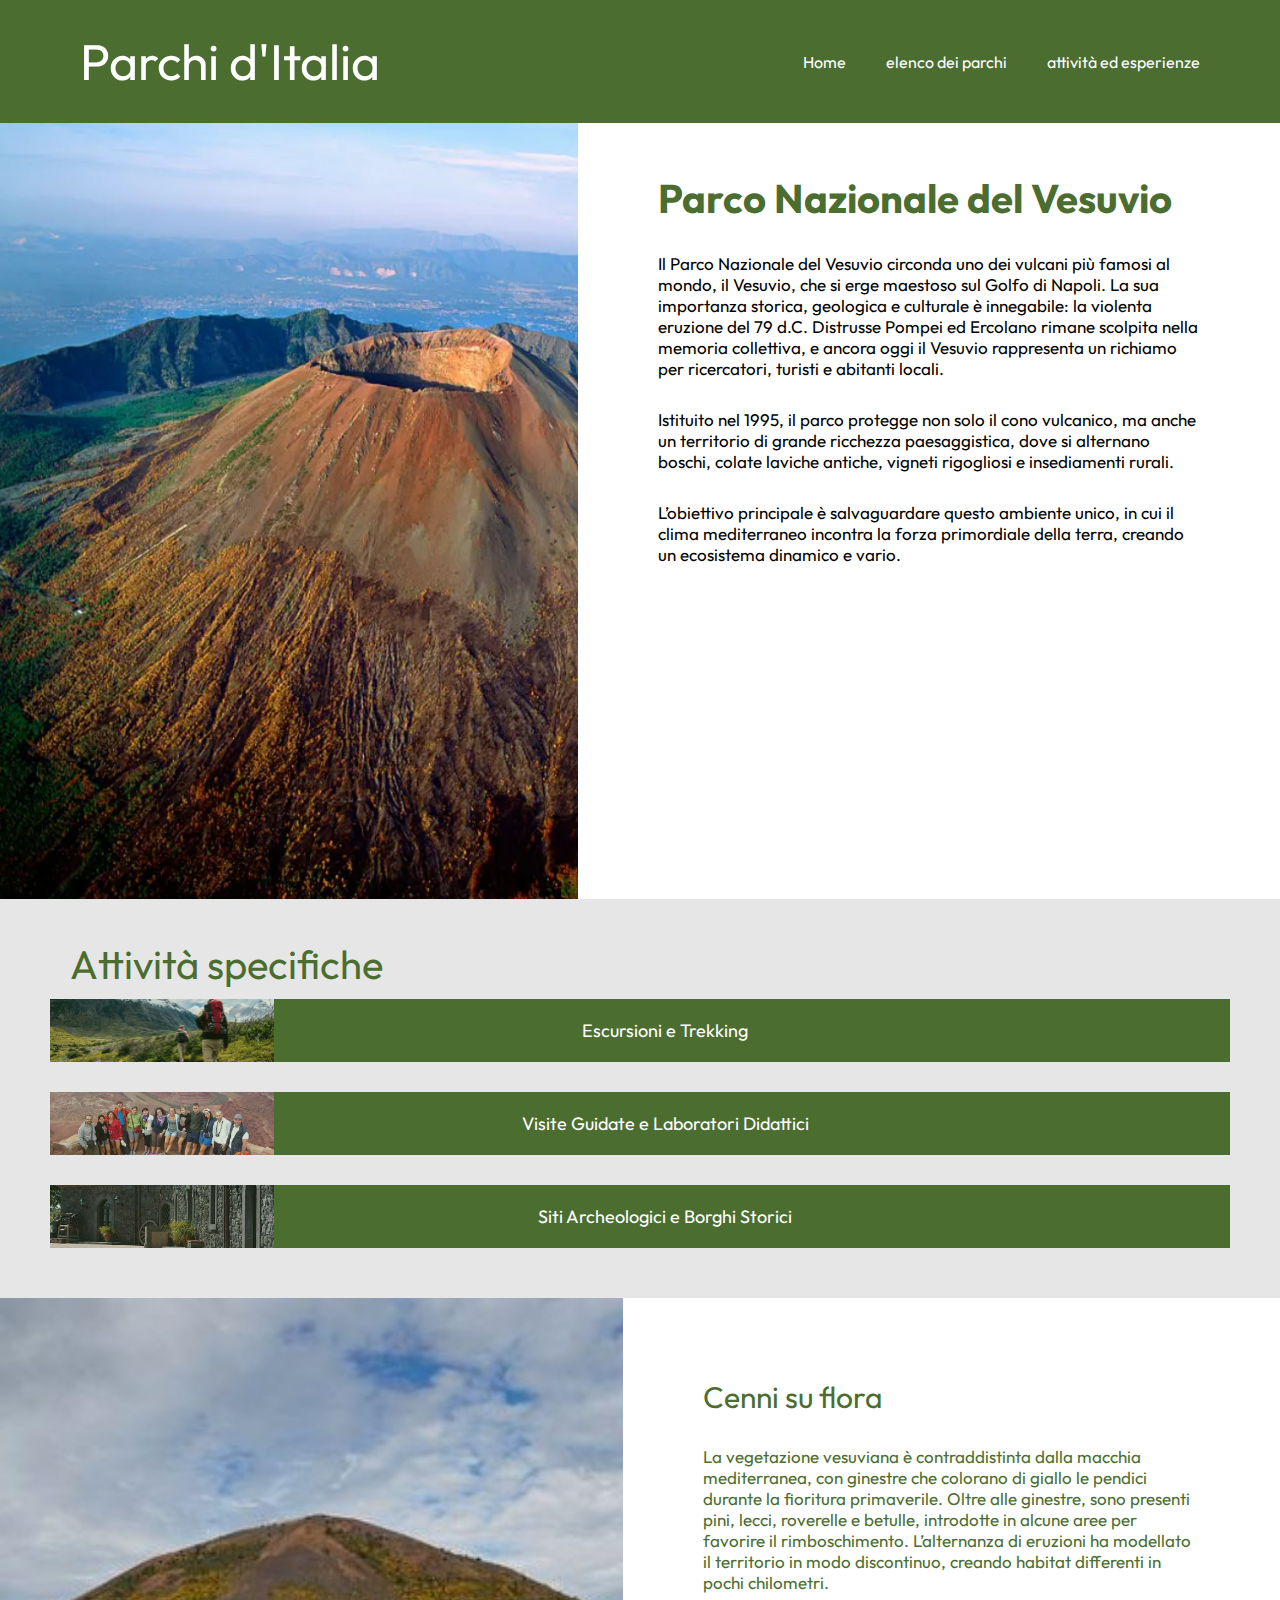
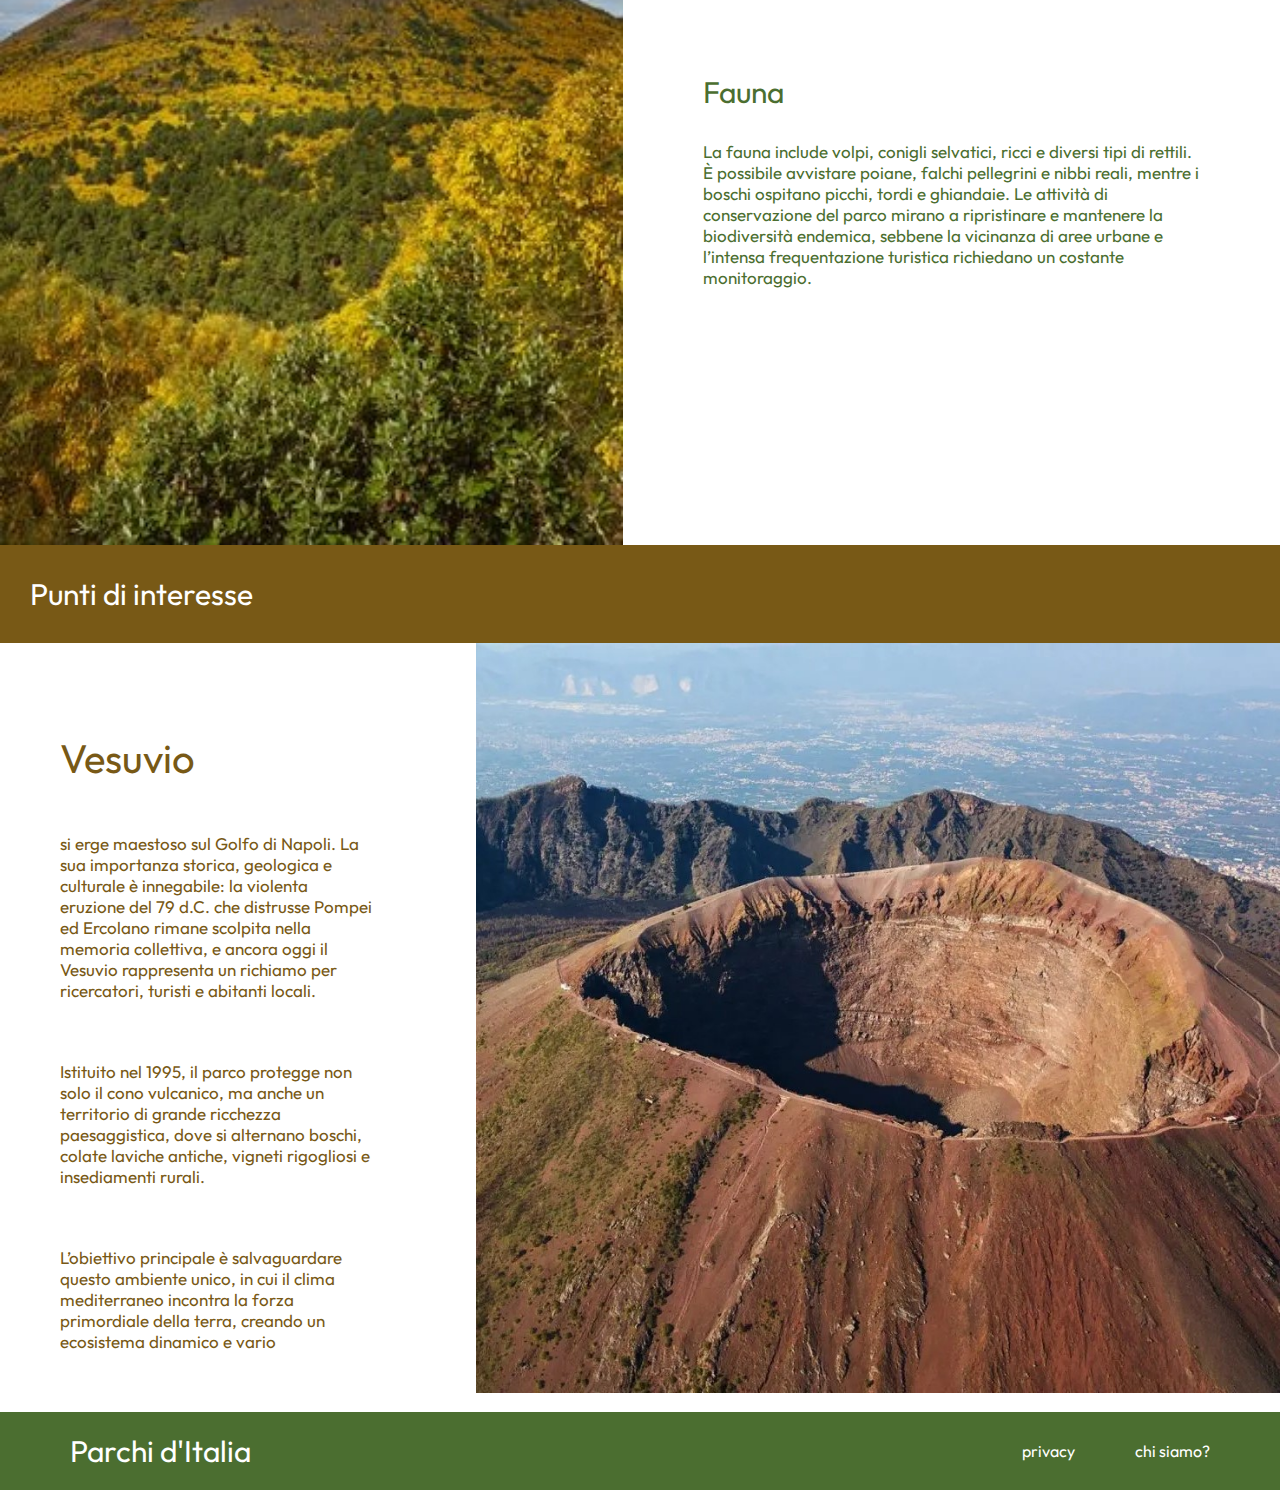
<file: vesuvio.html>
<!DOCTYPE html>
<html lang="en">
<head>
    <meta charset="UTF-8">
    <meta name="viewport" content="width=device-width, initial-scale=1.0">
    <title>sito web parchi</title>
    <link rel="stylesheet" href="css/style.css">
    <link rel="preconnect" href="https://fonts.googleapis.com">
    <link rel="preconnect" href="https://fonts.gstatic.com" crossorigin>
    <link href="https://fonts.googleapis.com/css2?family=Inter:ital,opsz,wght@0,14..32,100..900;1,14..32,100..900&family=Outfit:wght@100..900&display=swap" rel="stylesheet">
</head>
<body>
    <header>
        <nav>
            <p><a href="index.html">Parchi d'Italia</a></p>
        </nav>
        <nav>
            <ul>
                <li><a href="index.html">Home</a></li>
                <li><a href="elencoparchi.html">elenco dei parchi</a></li>
                <li><a href="attivitàedespeienze.html">attività ed esperienze</a></li>
            </ul>
        </nav>
    </header>
    <main>

        <section class="herohomevesuvio">
            <div>
                <img src="img/vesuvio.png" alt="">
            </div>
            <div>
                <h1>Parco Nazionale del Vesuvio </h1>
                <p>Il Parco Nazionale del Vesuvio circonda uno dei vulcani più famosi al mondo, il Vesuvio, che si erge maestoso sul Golfo di Napoli. La sua importanza storica, geologica e culturale è innegabile: la violenta eruzione del 79 d.C. Distrusse Pompei ed Ercolano rimane scolpita nella memoria collettiva, e ancora oggi il Vesuvio rappresenta un richiamo per ricercatori, turisti e abitanti locali.</p>
                <p>Istituito nel 1995, il parco protegge non solo il cono vulcanico, ma anche un territorio di grande ricchezza paesaggistica, dove si alternano boschi, colate laviche antiche, vigneti rigogliosi e insediamenti rurali.</p>
                <p>L’obiettivo principale è salvaguardare questo ambiente unico, in cui il clima mediterraneo incontra la forza primordiale della terra, creando un ecosistema dinamico e vario.</p>
            </div>
            
        </section>


        <section class="baseattività4">
            <h1>Attività specifiche</h1>
        
            <div class="attività">
                <div class="grid2">

                    <div class="item">
                        <a href="escursioni.html">
                            <img src="img/5.jpg" alt="">
                            <div class="text">
                                <h2>Escursioni e Trekking</h2>
                                <span>Visita ora</span>
                            </div>
                        </a>
                    </div>

                    <div class="item">
                        <a href="visite.html">
                            <img src="img/6.jpg" alt="">
                            <div class="text">
                                <h2>Visite Guidate e Laboratori Didattici</h2>
                                <span>Visita ora</span>
                            </div>
                        </a>
                    </div>

                    <div class="item">
                        <a href="borghi.html">
                            <img src="img/10.jpg" alt="">
                            <div class="text">
                                <h2>Siti Archeologici e Borghi Storici</h2>
                                <span>Visita ora</span>
                            </div>
                        </a>
                    </div>
                    
                </div>
            </div>

        </section>

        <section class="ffvesuvio">
            <div>
                <img src="img/vesuvio2.jpg" alt="">
            </div>
            <div class="testo1">
                <h3>Cenni su flora</h3>
                <p>La vegetazione vesuviana è contraddistinta dalla macchia mediterranea, con ginestre che colorano di giallo le pendici durante la fioritura primaverile. Oltre alle ginestre, sono presenti pini, lecci, roverelle e betulle, introdotte in alcune aree per favorire il rimboschimento. L’alternanza di eruzioni ha modellato il territorio in modo discontinuo, creando habitat differenti in pochi chilometri.</p>
                <h4>Fauna</h4>
                <p> La fauna include volpi, conigli selvatici, ricci e diversi tipi di rettili. È possibile avvistare poiane, falchi pellegrini e nibbi reali, mentre i boschi ospitano picchi, tordi e ghiandaie. Le attività di conservazione del parco mirano a ripristinare e mantenere la biodiversità endemica, sebbene la vicinanza di aree urbane e l’intensa frequentazione turistica richiedano un costante monitoraggio.</p>
            </div>
            
        </section>

        <section class="interesse">
            <h1>Punti di interesse</h1>
        </section>

        <section class="interesse2">
        
            <div class="vesuvio">
                <h5>Vesuvio</h3>
                <p>si erge maestoso sul Golfo di Napoli. La sua importanza storica, geologica e culturale è innegabile: la violenta eruzione del 79 d.C. che distrusse Pompei ed Ercolano rimane scolpita nella memoria collettiva, e ancora oggi il Vesuvio rappresenta un richiamo per ricercatori, turisti e abitanti locali.</p>
                <p>Istituito nel 1995, il parco protegge non solo il cono vulcanico, ma anche un territorio di grande ricchezza paesaggistica, dove si alternano boschi, colate laviche antiche, vigneti rigogliosi e insediamenti rurali. </p>
                <p>L’obiettivo principale è salvaguardare questo ambiente unico, in cui il clima mediterraneo incontra la forza primordiale della terra, creando un ecosistema dinamico e vario</p>
            </div>
            <div>
                <img src="img/23copia.jpg" alt="">
            </div>
            
        </section>
    </main>

    <footer>
        <nav>
            <p><a href="">Parchi d'Italia</a></p>
        </nav>
        <nav>
            <ul>
                <li><a href="">privacy</a></li>
                <li><a href="">chi siamo?</a></li>
            </ul>
        </nav>
    </footer>

</body>
</html>
</file>
<file: css/style.css>
html {
    box-sizing: border-box;
}

body {
    margin: 0;
    font-family: "Outfit", sans-serif;
    font-optical-sizing: auto;
    font-weight: weight;
    font-style: normal;
}


h1, h2, h3, h4, h5, h6, p, ul, ol {
    margin: 0;
    padding: 0;
}

img {
    max-width: 100%;
    display: block;
}












header {
    max-width: auto;
    padding: 30px;
    background-color: #4B6E30;
    margin: 0;
    display: flex;
    justify-content: space-between;
    align-items: center;
}

header p {
    margin-left: 50px;
    color: white;
    font-size: 50px;
}

header nav ul {
    list-style: none;
    display: flex;
    gap: 40px;
    color: white;
    margin-right: 50px;
}

header a {
    text-decoration: none;
    color: white;
}

header nav a:hover {
    color: black;
}

header p:hover {
    color: black;
}


@media (max-width: 898px) {
    
    header {
        flex-direction: column;
        align-items: start;
        gap: 16px;
    }

    header p {
        font-size: 35px;
        margin-left: 20px;
    }
    
    header nav ul {
        font-size: 13px;
        margin-left: 20px;
    }

}













.herohome {
    display: flex;
    max-height: max-content;
    
}

section.herohome h1 {
    margin-top: 30px;
    margin-left: 80px;
    margin-right: 80px;
    margin-bottom: 0px;
    font-size: 50px;
    color: #4B6E30;

}

section.herohome p {
    margin-top: 20px;
    margin-left: 80px;
    margin-right: 80px;
    margin-bottom: 80px;
    font-size: 30px;
}

.herohome img {
    border-bottom-left-radius: 30px;
    max-width: 750px;
}

@media (max-width: 1517px) {
    section.herohome h1 {
        font-size: 30px;
        max-width: 60%;
    }
    
    section.herohome p {
        font-size: 20px;
        max-width: 60%;
    }
    
    .herohome img {
        max-width: 700px;
    }
}

@media (max-width: 1130px) {
    section.herohome h1 {
        font-size: 25px;
        max-width: 70%;
        margin-right: 0;
    }
    
    section.herohome p {
        font-size: 15px;
        max-width: 70%;
    }
    
    .herohome img {
        max-width: 600px;
    }
}

@media (max-width: 1000px) {
    section.herohome h1 {
        font-size: 20px;
    }
    
    section.herohome p {
        font-size: 17px;
        margin-bottom: 20px;
    }
    
    .herohome img {
        max-width: 300px;
    }
}

@media (max-width: 700px) {
    section.herohome h1 {
        font-size: 25px;
    }
    
    section.herohome p {
        font-size: 15px;
        margin-bottom: 0;
    }
    
    section.herohome {
        display: flex;
        flex-direction: column-reverse;
    }

    .herohome img {
        max-width: 100%;
        border-radius: 0%;
    }
}















.parchitaliani h1{
    margin: auto;
}

.parchitaliani, .parchi h2, .parchi p {
    margin: 0;
    padding: 0;
    font-size: 18px;
}

.grid {
    display: grid;
    grid-template-columns: repeat(5, 1fr);
    gap: 19px;
    margin: 40px;
}

.grid .item11 img {
    height: 160px;
    width: 100%;
    object-fit: cover;
    border-top-right-radius: 30px;
    border-top-left-radius: 30px;
}

.grid .item11 .text {
    background-color: #e4e4e4ee;
    padding: 15px;
    padding-top: 10px;
    border-bottom-right-radius: 30px;
    border-bottom-left-radius: 30px;
    justify-items: center;
}

.parchitaliani a {
    text-decoration: none;
    color: black;
}

.grid h1 {
    font-weight: normal;
    font-size: 40px;
    margin-left: 20px;
    color: #785916;
}



.item11 {
    position: relative;
}


.item11 a:before { 
    content: "";
    background-color: rgba(0,0,0,0.6);
    width: 100%;
    height: 100%;
    position: absolute;
    display: none;
    border-top-right-radius: 30px;
    border-top-left-radius: 30px;
    border-bottom-right-radius: 30px;
    border-bottom-left-radius: 30px;
}

.item11 a span {
    position: absolute;
    top: 50%;
    left: 50%;
    transform: translate(-50%, -50%);
    font-weight: bold;
    font-size: 21px;
    color: #fff;
    display: none;
}

.item11 a:hover span, .item11 a:hover:before {
    display: block;
}


@media (max-width: 898px) {
    .grid {
        grid-template-columns: repeat(1, 5fr);
    }
    
    .parchitaliani h1 {
        display: none;
    }
}












.baseattività {

    background-color: #e4e4e4ee;
    text-align: center;
    align-content: top;
    padding: 20px;
}

.baseattività h1 {
    color: #4B6E30;
    font-size: 30px;
    margin-bottom: 40px;
}

.attività h2, .attività p {
    margin: 0;
    padding: 0;
    font-size: 18px;
    font-weight: normal;
}

.grid2 {
    display: grid;
    grid-template-columns: repeat(2, 6fr);
    gap: 30px;
    margin: 10px;
}


.grid2 .item img {
    position: absolute;
    object-fit: cover;
    opacity: 80%;
    width: 19%;
    height: 100%;

    
}

.grid2 .item .text {
    background-color: #4B6E30;
    text-decoration: none;
    color: white;
    padding-top: 20px;
    padding-bottom: 20px;
    text-align: center;
    padding-right: 90px;
    padding-left: 140px;
}

.attività a {
    text-decoration: none;
    color: black;
}

.item {
    position: relative;
}


.item a:before { 
    content: "";
    background-color: rgba(0,0,0,0.7);
    width: 100%;
    height: 100%;
    position: absolute;
    display: none;
}

.item a span {
    position: absolute;
    top: 50%;
    left: 50%;
    transform: translate(-50%, -50%);
    font-weight: bold;
    font-size: 21px;
    color: #fff;
    display: none;
    text-align: center;
    padding-right: 50px;
    padding-left: 120px;
}

.item a:hover span, .item a:hover:before {
    display: block;
}


@media (max-width: 1300px) {
    .grid2 {
        display: grid;
        grid-template-columns: repeat(1, 5fr)
    }
}










footer {
    max-width: auto;
    padding: 20px;
    background-color: #4B6E30;
    margin: 0;
    display: flex;
    justify-content: space-between;
    align-items: center;
}

footer p {
    margin-left: 50px;
    color: white;
    font-size: 30px;
}

footer nav ul {
    list-style: none;
    display: flex;
    gap: 60px;
    color: white;
    margin-right: 50px;
}

footer a {
    text-decoration: none;
    color: white;
}

footer nav a:hover {
    color: black;
}

footer :hover {
    color: black;
}

@media (max-width: 898px) {
    
    footer {
        flex-direction: column;
        align-items: start;
        gap: 16px;
    }

    footer p {
        font-size: 35px;
        margin-left: 20px;
    }
    
    footer nav ul {
        font-size: 13px;
        margin-left: 20px;
    }
}










.elencoparchi {

    background-color: #e4e4e4ee;
    align-content: top;
    padding: 40px;
}

.elencoparchi h1 {
    color: #4B6E30;
    font-size: 30px;
    margin-left: 40px;
    font-weight: normal;
}

.attività3 h2, .attività3 p {
    margin: 0;
    padding: 0;
    font-size: 18px;
    font-weight: normal;
}

.grid3 {
    display: grid;
    grid-template-columns: repeat(2, 7fr);
    gap: 30px;
    margin: 30px;
}


.grid3 .item3 img {
    position: absolute;
    object-fit: cover;
    opacity: 80%;
    width: 30%;
    height: 100%;
    border-top-left-radius: 30px;
    border-bottom-left-radius: 30px;

    
}

.grid3 .item3 .text {
    background-color: #4B6E30;
    text-decoration: none;
    color: white;
    padding-top: 40px;
    padding-bottom: 40px;
    text-align: center;
    padding-right: 100px;
    padding-left: 300px;
    border-top-right-radius: 30px;
    border-top-left-radius: 30px;
    border-bottom-right-radius: 30px;
    border-bottom-left-radius: 30px;
    
}

.attività3 a {
    text-decoration: none;
    color: black;
}

.item3 {
    position: relative;
}


.item3 a:before { 
    content: "";
    background-color: rgba(0,0,0,0.7);
    width: 100%;
    height: 100%;
    position: absolute;
    display: none;
    border-top-right-radius: 30px;
    border-top-left-radius: 30px;
    border-bottom-right-radius: 30px;
    border-bottom-left-radius: 30px;

}




section.elencoparchi a span {
    position: absolute;
    top: 50%;
    left: 50%;
    transform: translate(-50%, -50%);
    font-weight: bold;
    font-size: 21px;
    color: #fff;
    display: none;
    text-align: center;
    padding-right: 40px;
    padding-left: 200px;
}

.item3 a:hover span, .item3 a:hover:before {
    display: block;
}

@media (max-width: 1424px) {
    .grid3 {
        grid-template-columns: repeat(1, 5fr);
    }

}

@media (max-width: 560px) {
    .grid3 .item3 .text {
        padding-right: 50px;
        padding-left: 150px;
        text-align: left;
    }

}

@media (max-width: 560px) {
    section.elencoparchi a span {
        padding-left: 150px;
    }
}



@media (max-width: 560px) {
    section.herohome {
        padding-bottom: 20px;
    }
}

@media (max-width: 412px) {
    .grid3 {
        margin: 10px;
    }
}






















.herohomeetna {
    display: flex;
    max-height: max-content;
}

section.herohomeetna h1 {
    margin-top: 50px;
    margin-left: 80px;
    margin-right: 80px;
    margin-bottom: 0px;
    font-size: 70px;
    color: #4B6E30;
}

section.herohomeetna p {
    margin-top: 30px;
    margin-left: 80px;
    margin-right: 80px;
    margin-bottom: 30px;
    font-size: 22px;
}

.herohomeetna img {
    max-width: 700px;
}

.baseattività4 {

    background-color: #e4e4e4ee;
    text-align: center;
    align-content: top;
    padding: 40px;
}

.baseattività4 h1 {
    color: #4B6E30;
    font-size: 40px;
    font-weight: normal;
    text-align: left;
    margin-left: 30px;
}

section.ffetna {
    display: flex;
    max-height: max-content;
}

.testo1 h3, h4 {
    margin-top: 80px;
    margin-left: 80px;
    margin-right: 80px;
    font-size: 30px;
    color: #4B6E30;
    font-weight: normal;
}

.testo1 p {
    margin-top: 30px;
    margin-left: 80px;
    margin-right: 80px;
    margin-bottom: 80px;
    font-size: 24px;
    color: #4B6E30;
    
}

.ffetna img {
    max-width: 700px;
}

.interesse h1 { 
    color: #ffffff;
    padding: 30px;
    background-color: #785916;
    font-weight: normal;
    font-size: 30px;
}

section.interesse1 {
    display: flex;
    max-height: max-content;
}

.valle1 h5 {
    margin-top: 60px;
    margin-left: 60px;
    margin-right: 60px;
    font-size: 30px;
    color: #785916;
    font-weight: normal;
}

.valle1 p {
    margin-top: 40px;
    margin-left: 60px;
    margin-right: 60px;
    margin-bottom: 60px;
    font-size: 22px;
    color: #785916;
}

.interesse1 img {
    width: 3700px;
}


section.interesse2 {
    display: flex;
    max-height: max-content;
}

.valle2 h5 {
    margin-top: 90px;
    margin-left: 60px;
    margin-right: 60px;
    font-size: 30px;
    color: #785916;
    font-weight: normal;
}

.valle2 p {
    margin-top: 50px;
    margin-left: 60px;
    margin-right: 100px;
    margin-bottom: 60px;
    font-size: 22px;
    color: #785916;
}

.interesse2 img {
    width: 4000px;
}


@media (max-width: 1391px) {
    section.herohomeetna h1 {
        font-size: 40px;
        color: #4B6E30;
    }
    
    section.herohomeetna p {
        font-size: 17px;
    }

    section.ffetna h1 {
        font-size: 40px;
        color: #4B6E30;
    }
    
    section.ffetna p {
        font-size: 17px;
    }

    section.ffetna img {
        width: 660px;
    }
}

@media (max-width: 1154px) {
    .herohomeetna img {
        width: 550px;
    }

    section.herohomeetna h1 {
        font-size: 20px;
        color: #4B6E30;
    }

    section.herohomeetna p {
        font-size: 15px;
    }
    
    section.ffetna img {
        width: 500px;
    }

    section.ffetna p {
        font-size: 12px;
    }

    .ffetna h1 {
        font-size: 20px;
        color: #4B6E30;
    }
    
    .ffetna p {
        font-size: 12px;
    }
}

@media (max-width: 940px) {
    
    section.ffetna img {
        width: 500px;
    }

    .ffetna h1 {
        font-size: 15px;
        color: #4B6E30;
    }

    .ffetna p {
        font-size: 9px;
    }

}


@media (max-width: 987px) {
    .herohomeetna img {
        width: 400px;
    }
    section.herohomeetna h1 {
        font-size: 16px;
        color: #4B6E30;
    }

    section.herohomeetna p {
        font-size: 10px;
    }

}

@media (max-width: 758px) {
    .herohomeetna img {
        width: 300px;
    }
    section.herohomeetna h1 {
        font-size: 14px;
        color: #4B6E30;
    }

    section.herohomeetna p {
        font-size: 9px;
    }
}

@media (max-width: 658px) {

    .herohomeetna img {
        width: 200px;
    }

    section.herohomeetna h1 {
        font-size: 15px;
        color: #4B6E30;
    }

    section.herohomeetna p {
        font-size: 9px;
    }

}

@media (max-width: 608px) {
    section.herohomeetna {
        display: flex;
        flex-direction: column;
    }

    .herohomeetna img {
        width: 550px;
    }

    section.herohomeetna h1 {
        font-size: 25px;
        color: #4B6E30;
    }

    section.herohomeetna p {
        font-size: 13px;
    }

}

@media (max-width: 777px) {
    section.ffetna {
        display: flex;
        flex-direction: column;
    }

    section.ffetna img {
        width: 750px;
    }

    .ffetna p{
        max-width: 50%;
    }
}

@media (max-width: 870px) {
    section.ffetna img{
        max-width: 570px;
    }
}

@media (max-width: 800px) {
    .interesse1 {
        display: flex;
        flex-direction: column-reverse; 
    }

    .interesse1 h5{
        font-size: 30px;
    }

    .interesse1 p{
        font-size: 13px;
        max-width: 50%;
    }
}

@media (max-width: 1218px) {
    .interesse1 h5{
        font-size: 25px;
    }

    .interesse1 p{
        font-size: 13px;
    }
}

@media (max-width: 800px) {
    .interesse2 {
        display: flex;
        flex-direction: column; 
    }

    .interesse2 .valle2 h5{
        font-size: 25px;
    }

    .interesse2 .valle2 p{
        font-size: 13px;
        max-width: 50%;
    }
}

@media (max-width: 1218px) {

    .interesse2 .valle2 h5{
        font-size: 25px;
    }

    .interesse2 .valle2 p{
        font-size: 13px;
    }
}





















.herohomevesuvio {
    display: flex;
    max-height: max-content;
}

section.herohomevesuvio h1 {
    margin-top: 50px;
    margin-left: 80px;
    margin-right: 80px;
    margin-bottom: 0px;
    font-size: 70px;
    color: #4B6E30;
}

section.herohomevesuvio p {
    margin-top: 30px;
    margin-left: 80px;
    margin-right: 80px;
    margin-bottom: 30px;
    font-size: 22px;
}

.herohomevesuvio img {
    width: 2500px;
}

.baseattività4 {

    background-color: #e4e4e4ee;
    text-align: center;
    align-content: top;
    padding: 40px;
}

.baseattività4 h1 {
    color: #4B6E30;
    font-size: 40px;
    font-weight: normal;
    text-align: left;
    margin-left: 30px;
}

section.ffvesuvio {
    display: flex;
    max-height: max-content;
}

.testo1 h3, h4 {
    margin-top: 80px;
    margin-left: 80px;
    margin-right: 80px;
    font-size: 30px;
    color: #4B6E30;
    font-weight: normal;
}

.testo1 p {
    margin-top: 30px;
    margin-left: 80px;
    margin-right: 80px;
    margin-bottom: 80px;
    font-size: 24px;
    color: #4B6E30;
}

.ffvesuvio img {
    width: 2900px;
}

.interesse h1 { 
    color: #ffffff;
    padding: 30px;
    background-color: #785916;
    font-weight: normal;
    font-size: 30px;
}

section.interesse1 {
    display: flex;
    max-height: max-content;
}

.vesuvio h5 {
    margin-top: 60px;
    margin-left: 60px; 
    margin-right: 60px;
    font-size: 30px;
    color: #785916;
    font-weight: normal;
}

.vesuvio p {
    margin-top: 40px;
    margin-left: 60px;
    margin-right: 60px;
    margin-bottom: 60px;
    font-size: 22px;
    color: #785916;
}

.interesse1 img {
    width: 3700px;
}


section.interesse2 {
    display: flex;
    max-height: max-content;
}

.vesuvio h5 {
    margin-top: 90px;
    margin-left: 60px;
    margin-right: 60px;
    font-size: 30px;
    color: #785916;
    font-weight: normal;
}

.vesuvio p {
    margin-top: 50px;
    margin-left: 60px;
    margin-right: 100px;
    margin-bottom: 60px;
    font-size: 22px;
    color: #785916;
}

.vesuvio img {
    width: 4000px;
}


@media (max-width: 1391px) {
    section.herohomevesuvio h1 {
        font-size: 40px;
        color: #4B6E30;
    }
    
    section.herohomevesuvio p {
        font-size: 17px;
    }

    section.ffvesuvio h1 {
        font-size: 40px;
        color: #4B6E30;
    }
    
    section.ffvesuvio p {
        font-size: 17px;
    }

    section.interesse2 h5 {
        font-size: 40px;
        color: #785916;
    }
    
    section.interesse2 p {
        font-size: 17px;
    }
}

@media (max-width: 1154px) {
    section.herohomevesuvio img {
        width: 2100px;
    }

    section.herohomevesuvio h1 {
        font-size: 20px;
        color: #4B6E30;
    }
    
    section.ffvesuvio p {
        font-size: 12px;
    }
      
    .ffvesuvio img {
        width: 500px;
    }

    .ffvesuvio h1 {
        font-size: 20px;
        color: #4B6E30;
    }
    
    .ffvesuvio p {
        font-size: 12px;
    }
}

@media (max-width: 800px) {
    .herohomevesuvio {
        display: flex;
        flex-direction: column; 
    }

    section.herohomevesuvio img{
        width: 900px;
    }

    .herohomevesuvio h5{
        font-size: 25px;
    }

    .herohomevesuvio p{
        font-size: 13px;
        max-width: 50%;
    }
}



@media (max-width: 800px) {
    .ffvesuvio {
        display: flex;
        flex-direction: column; 
    }

    .ffvesuvio h5{
        font-size: 25px;
    }

    .ffvesuvio p{
        font-size: 13px;
        max-width: 50%;
    }
}

@media (max-width: 1160px) {
    .ffvesuvio img{
        width: 1900px;
    }
}

@media (max-width: 800px) {
    .interesse2 {
        display: flex;
        flex-direction: column-reverse;
         
    }

    .interesse2 .vesuvio h5{
        font-size: 25px;
    }

    .interesse2 .vesuvio p{
        font-size: 13px;
        max-width: 50%;
    }
}

@media (max-width: 1083px) {
    .interesse2 .vesuvio h5{
        font-size: 25px;
    }

    .interesse2 .vesuvio p{
        font-size: 13px;
    }
    
    section.interesse2 img {
        width: 1900px;
    }
}

@media (max-width: 1029px) {
    .interesse2 .vesuvio h5{
        font-size: 25px;
    }

    .interesse2 .vesuvio p{
        font-size: 13px;
    }
    
    section.interesse2 img {
        width: 1400px;
    }
}

























.herohomesila {
    display: flex;
    max-height: max-content;
}

section.herohomesila h1 {
    margin-top: 50px;
    margin-left: 80px;
    margin-right: 80px;
    margin-bottom: 0px;
    font-size: 70px;
    color: #4B6E30;
}

section.herohomesila p {
    margin-top: 30px;
    margin-left: 80px;
    margin-right: 80px;
    margin-bottom: 30px;
    font-size: 22px;
}

.herohomesila img {
    width: 2500px;
}

section.ffsila {
    display: flex;
    max-height: max-content;
}

.ffsila img {
    width: 3300px;
}

section.interessesila1 {
    display: flex;
    max-height: max-content;
}

.lago1 h5 {
    margin-top: 100px;
    margin-left: 60px; 
    margin-right: 60px;
    font-size: 30px;
    color: #785916;
    font-weight: normal;
}

.lago1 p {
    margin-top: 40px;
    margin-left: 60px;
    margin-right: 80px;
    margin-bottom: 60px;
    font-size: 22px;
    color: #785916;
}

.interessesila1 img {
    width: 2600px;
}


section.interessesila2 {
    display: flex;
    max-height: max-content;
}

.lago2 h5 {
    margin-top: 90px;
    margin-left: 60px;
    margin-right: 60px;
    font-size: 30px;
    color: #785916;
    font-weight: normal;
}

.lago2 p {
    margin-top: 50px;
    margin-left: 60px;
    margin-right: 100px;
    margin-bottom: 60px;
    font-size: 22px;
    color: #785916;
}

.interessesila2 img {
    width: 4100px;
}


@media (max-width: 1391px) {
    section.herohomesila h1 {
        font-size: 40px;
        color: #4B6E30;
    }
    
    section.herohomesila p {
        font-size: 17px;
    }

    section.ffsila h1 {
        font-size: 40px;
        color: #4B6E30;
    }
    
    section.ffsila p {
        font-size: 17px;
    }

    section.ffsila h5 {
        font-size: 40px;
        color: #785916;
    }
    
    section.interessesila1 h5 {
        font-size: 40px;
        color: #785916;
    }
    
    section.interessesila1 p {
        font-size: 17px;
    }

    section.interessesila2 h5 {
        font-size: 40px;
        color: #785916;
    }
    
    section.interessesila2 p {
        font-size: 17px;
    }
}

@media (max-width: 1154px) {
    .herohomevesuvio img {
        width: 400px;
    }

    section.herohomevesuvio h1 {
        font-size: 20px;
        color: #4B6E30;
    }
    
    section.ffsila p {
        font-size: 12px;
    }
      
    .ffsila img {
        width: 3000px;
    }

    .ffsila h1 {
        font-size: 20px;
        color: #4B6E30;
    }
    
    .ffsila p {
        font-size: 12px;
    }

    section.interessesila1 h5{
        font-size: 25px;
    }

    section.interessesila1 p{
        font-size: 13px;
        max-width: 50%;
    }

    section.interessesila2 h5{
        font-size: 25px;
    }

    section.interessesila2 p{
        font-size: 13px;
        max-width: 50%;
    }
}

@media (max-width: 1027px) {
    section.herohomesila h1{
        font-size: 20px;
    }

    section.herohomesila p{
        font-size: 13px;
        max-width: 90%;
    }

}

@media (max-width: 800px) {
    .herohomesila {
        display: flex;
        flex-direction: column;
    }

    section.herohomesila p {
        max-width: 50%;
    }

    .ffsila {
        display: flex;
        flex-direction: column;
    }

    .ffsila img {
        width: 800px;
    }

    .ffsila p {
        max-width: 50%;
    }

    .interessesila1 {
        display: flex;
        flex-direction: column-reverse;
    }

    section.interessesila2 {
        display: flex;
        flex-direction: column;
    }

    section.interessesila1 h5{
        font-size: 25px;
    }

    section.interessesila1 p{
        font-size: 13px;
        max-width: 50%;
    }
}























.herohometoscano {
    display: flex;
    max-height: max-content;
}

section.herohometoscano h1 {
    margin-top: 50px;
    margin-left: 80px;
    margin-right: 80px;
    margin-bottom: 0px;
    font-size: 70px;
    color: #4B6E30;
}

section.herohometoscano p {
    margin-top: 30px;
    margin-left: 80px;
    margin-right: 80px;
    margin-bottom: 30px;
    font-size: 22px;
}

.herohometoscano img {
    width: 2500px;
}

section.fftoscano {
    display: flex;
    max-height: max-content;
}

.fftoscano img {
    width: 3300px;
}

section.interessetoscano1 {
    display: flex;
    max-height: max-content;
}

.borghi h5 {
    margin-top: 80px;
    margin-left: 100px; 
    margin-right: 80px;
    font-size: 30px;
    color: #785916;
    font-weight: normal;
}

.borghi p {
    margin-top: 50px;
    margin-left: 100px;
    margin-right: 150px;
    margin-bottom: 60px;
    font-size: 22px;
    color: #785916;
}

.interessetoscano1 img {
    width: 3600px;
}


section.interessetoscano2 {
    display: flex;
    max-height: max-content;
}

.natura h5 {
    margin-top: 80px;
    margin-left: 100px;
    margin-right: 90px;
    font-size: 30px;
    color: #785916;
    font-weight: normal;
}

.natura p {
    margin-top: 50px;
    margin-left: 100px;
    margin-right: 100px;
    margin-bottom: 60px;
    font-size: 22px;
    color: #785916;
}

.interessetoscano2 img {
    width: 5100px;
}


@media (max-width: 1391px) {
    section.herohometoscano h1 {
        font-size: 40px;
        color: #4B6E30;
    }
    
    section.herohometoscano p {
        font-size: 17px;
    }

    section.fftoscano h1 {
        font-size: 40px;
        color: #4B6E30;
    }
    
    section.fftoscano p {
        font-size: 17px;
    }

    section.interessetoscano1 h5 {
        font-size: 40px;
        color: #785916;
    }
    
    section.interessetoscano1 p {
        font-size: 17px;
    }

    section.interessetoscano2 h5 {
        font-size: 40px;
        color: #785916;
    }
    
    section.interessetoscano2 p {
        font-size: 17px;
    }
}

@media (max-width: 1154px) {
    ::selection.herohometoscano img {
        width: 400px;
    }

    section.herohometoscano h1 {
        font-size: 20px;
        color: #4B6E30;
    }
    
    section.fftoscano p {
        font-size: 12px;
    }
      
    section.fftoscano img {
        width: 1800px;
    }

    .fftoscano h1 {
        font-size: 20px;
        color: #4B6E30;
    }
    
    .fftoscano p {
        font-size: 12px;
    }
}

@media (max-width: 950px) {
    section.herohometoscano p {
        font-size: 13px;
    }

    section.herohometoscano h1 {
        font-size: 17px;
    }
}
    

@media (max-width: 800px) {
    .herohometoscano {
        display: flex;
        flex-direction: column;
    }

    section.herohometoscano p {
        max-width: 50%;
    }

    .fftoscano {
        display: flex;
        flex-direction: column;
    }

    .fftoscano img {
        width: 800px;
    }

    .fftoscano p {
        max-width: 50%;
    }

    .interessetoscano1 {
        display: flex;
        flex-direction: column-reverse;
    }

    section.interessetoscano2 {
        display: flex;
        flex-direction: column;
    }

    section.interessetoscano1 h5{
        font-size: 25px;
    }

    section.interessetoscano1 p{
        font-size: 13px;
        max-width: 50%;
    }

    section.interessetoscano2 h5{
        font-size: 25px;
    }

    section.interessetoscano2 p{
        font-size: 13px;
        max-width: 50%;
    }
}

@media (max-width: 1096px) {
    section.interessetoscano1 h5{
        font-size: 25px;
    }

    section.interessetoscano2 h5{
        font-size: 25px;
    }
}

































.attivitàb {
    align-content: top;
    padding: 40px;
}

.attivitàb h1 {
    color: #4B6E30;
    font-size: 30px;
    margin-left: 40px;
    font-weight: normal;
}

.attivitàb h2, .attivitàb p {
    margin: 0;
    padding: 0;
    font-size: 18px;
    font-weight: normal;
}

.grid4 {
    display: grid;
    grid-template-columns: repeat(2, 7fr);
    gap: 30px;
    margin: 30px;
}


.grid4 .item3 img {
    position: absolute;
    object-fit: cover;
    opacity: 80%;
    width: 30%;
    height: 100%;
    border-top-left-radius: 30px;
    border-bottom-left-radius: 30px;
}

.grid4 .item3 .text {
    background-color: #4B6E30;
    text-decoration: none;
    color: white;
    padding-top: 40px;
    padding-bottom: 40px;
    text-align: center;
    padding-right: 100px;
    padding-left: 300px;
    border-top-right-radius: 30px;
    border-top-left-radius: 30px;
    border-bottom-right-radius: 30px;
    border-bottom-left-radius: 30px;
    
}

.attivitàb a {
    text-decoration: none;
    color: black;
}

.item3 {
    position: relative;
}


.item3 a:before { 
    content: "";
    background-color: rgba(0,0,0,0.7);
    width: 100%;
    height: 100%;
    position: absolute;
    display: none;
    border-top-right-radius: 30px;
    border-top-left-radius: 30px;
    border-bottom-right-radius: 30px;
    border-bottom-left-radius: 30px;
}




.item3 a span {
    position: absolute;
    top: 50%;
    left: 50%;
    transform: translate(-50%, -50%);
    font-weight: bold;
    font-size: 21px;
    color: #fff;
    display: none;
    text-align: center;
    padding-right: 40px;
    padding-left: 200px;
}

.item3 a:hover span, .item3 a:hover:before {
    display: block;
}

.attivitàb h3{
    font-size: 30px;
    color: #4B6E30;
    font-weight: normal;
    margin-bottom: 20px;
}

.attivitàb p {
    color: #4B6E30;
}

@media (max-width: 1402px) {
    section.attivitàb .grid4 {
        grid-template-columns: repeat(1, 5fr);
        margin-top: 0;
    }
}

@media (max-width: 560px) {
    section.attivitàb .grid4 .item3 .text {
        padding-right: 30px;
        padding-left: 150px;
        text-align: left;
    }
}

@media (max-width: 560px) {
    section.attivitàb .grid4 .item3 a span {
    padding-right: 40px;
    padding-left: 120px;
    }
}











.attivitàs {
    align-content: top;
    padding: 40px;
}

.attivitàs h1 {
    color: #4B6E30;
    font-size: 30px;
    margin-left: 40px;
    font-weight: normal;
}

.attivitàs h2, .attivitàs p {
    margin: 0;
    padding: 0;
    font-size: 18px;
    font-weight: normal;
}

.grid4 {
    display: grid;
    grid-template-columns: repeat(2, 7fr);
    gap: 30px;
    margin: 30px;
    margin-top: 20px;
}


.grid4 .item3 img {
    position: absolute;
    object-fit: cover;
    opacity: 80%;
    width: 30%;
    height: 100%;
    border-top-left-radius: 30px;
    border-bottom-left-radius: 30px;

    
}

.grid4 .item3 .text {
    background-color: #4B6E30;
    text-decoration: none;
    color: white;
    padding-top: 60px;
    padding-bottom: 60px;
    text-align: center;
    padding-right: 100px;
    padding-left: 300px;
    border-top-right-radius: 30px;
    border-top-left-radius: 30px;
    border-bottom-right-radius: 30px;
    border-bottom-left-radius: 30px;
    
}

.attivitàs a {
    text-decoration: none;
    color: black;
}

.item3 {
    position: relative;
}


.item3 a:before { 
    content: "";
    background-color: rgba(0,0,0,0.7);
    width: 100%;
    height: 100%;
    position: absolute;
    display: none;
    border-top-right-radius: 30px;
    border-top-left-radius: 30px;
    border-bottom-right-radius: 30px;
    border-bottom-left-radius: 30px;

}

.item3 a span {
    position: absolute;
    top: 50%;
    left: 50%;
    transform: translate(-50%, -50%);
    font-weight: bold;
    font-size: 21px;
    color: #fff;
    display: none;
    text-align: center;
    padding-right: 40px;
    padding-left: 200px;
}

.item3 a:hover span, .item3 a:hover:before {
    display: block;
}

.attivitàs h6{
    font-size: 30px;
    color: #4B6E30;
    font-weight: normal;
    margin-bottom: 20px;
}

.attivitàs h7 {
    color: #4B6E30;
    font-size: 15px;
}

.grid4 .item5 img {
    position: absolute;
    object-fit: cover;
    opacity: 80%;
    width: 30%;
    height: 100%;
    border-top-left-radius: 30px;
    border-bottom-left-radius: 30px;

    
}

.grid4 .item5 .text {
    background-color: #4B6E30;
    text-decoration: none;
    color: white;
    padding-top: 73px;
    padding-bottom: 70px;
    text-align: center;
    padding-right: 100px;
    padding-left: 300px;
    border-top-right-radius: 30px;
    border-top-left-radius: 30px;
    border-bottom-right-radius: 30px;
    border-bottom-left-radius: 30px;
    
}

.item5 {
    position: relative;
}


.item5 a:before { 
    content: "";
    background-color: rgba(0,0,0,0.7);
    width: 100%;
    height: 100%;
    position: absolute;
    display: none;
    border-top-right-radius: 30px;
    border-top-left-radius: 30px;
    border-bottom-right-radius: 30px;
    border-bottom-left-radius: 30px;

}

.item5 a span {
    position: absolute;
    top: 50%;
    left: 50%;
    transform: translate(-50%, -50%);
    font-weight: bold;
    font-size: 21px;
    color: #fff;
    display: none;
    text-align: center;
    padding-right: 40px;
    padding-left: 200px;
}

.item5 a:hover span, .item5 a:hover:before {
    display: block;
}

@media (max-width: 1424px) {
    section.attivitàs .grid4 {
        grid-template-columns: repeat(1, 5fr);
    }
}

@media (max-width: 560px) {
    section.attivitàs {
        padding-right: 10px;
        padding-left: 10px;
    }

    
    .grid4 .item5 .text {
        text-align: left;
        padding-right: 50px;
        padding-left: 190px; 
    }

    .grid4 .item3 .text {
        text-align: left;
        padding-right: 50px;
        padding-left: 200px; 
    }
}

@media (max-width: 560px) {
    section.attivitàs a span {
        padding-left: 150px;
    }
}

@media (max-width: 412px) {
    .grid4 {
        margin-left: 1px; 
    }
}



    




















.attivitàv {
    align-content: top;
    padding: 40px;
}

.attivitàv h1 {
    color: #4B6E30;
    font-size: 30px;
    margin-left: 40px;
    font-weight: normal;
}

.attivitàv h2, .attivitàv p {
    margin: 0;
    padding: 0;
    font-size: 18px;
    font-weight: normal;
}

.attivitàv {
    display: flex;
    align-items: flex-start;
}

.grid9 {
    display: grid;
    grid-template-columns: repeat(1, 5fr);
    gap: 30px;
    margin: 20px;
    width: 700px;
}


.grid9 .item5 img {
    position: absolute;
    object-fit: cover;
    opacity: 80%;
    width: 30%;
    height: 100%;
    border-top-left-radius: 30px;
    border-bottom-left-radius: 30px;

    
}

section.attivitàv .item5 .text {
    background-color: #4B6E30;
    text-decoration: none;
    color: white;
    padding-top: 40px;
    padding-bottom: 40px;
    text-align: center;
    padding-right: 100px;
    padding-left: 300px;
    border-top-right-radius: 30px;
    border-top-left-radius: 30px;
    border-bottom-right-radius: 30px;
    border-bottom-left-radius: 30px;
}

.attivitàv a {
    text-decoration: none;
    color: black;
}

.item5 {
    position: relative;
}

.item5 a:before { 
    content: "";
    background-color: rgba(0,0,0,0.7);
    width: 100%;
    height: 100%;
    position: absolute;
    display: none;
    border-top-right-radius: 30px;
    border-top-left-radius: 30px;
    border-bottom-right-radius: 30px;
    border-bottom-left-radius: 30px;

}

.item5 a span {
    position: absolute;
    top: 50%;
    left: 50%;
    transform: translate(-50%, -50%);
    font-weight: bold;
    font-size: 21px;
    color: #fff;
    display: none;
    text-align: center;
    padding-right: 40px;
    padding-left: 200px;
}

.item5 a:hover span, .item5 a:hover:before {
    display: block;
}

.attivitàv h3{
    font-size: 75px;
    color: #4B6E30;
    font-weight: normal;
    margin-bottom: 40px;
    margin: 10px;
}

.attivitàv p {
    color: #4B6E30;
    margin-top: 40px;
    font-size: 22px;
    margin: 20px;
}

@media (max-width: 1424px) {
    section.attivitàv p {
        font-size: 20px;
    }

    section.attivitàv h3 {
        font-size: 30px;
    }
}

@media (max-width: 1136px) {
    section.attivitàv {
        display: block;
    }
    
    section.attivitàv p {
        font-size: 15px;
    }

    section.attivitàv h3 {
        font-size: 30px;
    }
}

@media (max-width: 800px) {
    section.attivitàv .grid9  {
        width: 30%;
    }
    section.attivitàv .item5 .text {
        text-align: left;
        padding-right: 150px;
        padding-left: 250px;
    }
}

@media (max-width: 560px) {
    section.attivitàv .grid9  {
        width: 30%;
    }
    section.attivitàv .item5 .text {
        text-align: left;
        padding-right: 80px;
        padding-left: 180px;
    }

    section.attivitàv a span {
    padding-left: 150px;
    }

}

@media (max-width: 460px) {
    section.attivitàv .grid9  {
        margin: 0;
    }    
}

@media (max-width: 412px) {
    section.attivitàv  {
        padding: 20px;
    }    
}











.attivitàs {
    align-content: top;
    padding: 40px;
    padding-top: 0;
}

.attivitàs h1 {
    color: #4B6E30;
    font-size: 30px;
    margin-left: 40px;
    font-weight: normal;
}

.attivitàs h2, .attivitàs p {
    margin: 0;
    padding: 0;
    font-size: 18px;
    font-weight: normal;
}

.attivitàs {
    display: flex;
    align-items: flex-start;
}

.grid9 {
    display: grid;
    grid-template-columns: repeat(1, 5fr);
    gap: 30px;
    margin: 50px;
    width: 700px;
}


.grid9 .item5 img {
    position: absolute;
    object-fit: cover;
    opacity: 80%;
    width: 30%;
    height: 100%;
    border-top-left-radius: 30px;
    border-bottom-left-radius: 30px;

    
}

.grid9 .item5 .text {
    background-color: #4B6E30;
    text-decoration: none;
    color: white;
    padding-top: 40px;
    padding-bottom: 40px;
    text-align: center;
    padding-right: 100px;
    padding-left: 300px;
    border-top-right-radius: 30px;
    border-top-left-radius: 30px;
    border-bottom-right-radius: 30px;
    border-bottom-left-radius: 30px;
    
}

.attivitàs a {
    text-decoration: none;
    color: black;
}

.item5 {
    position: relative;
}

.item5 a:before { 
    content: "";
    background-color: rgba(0,0,0,0.7);
    width: 100%;
    height: 100%;
    position: absolute;
    display: none;
    border-top-right-radius: 30px;
    border-top-left-radius: 30px;
    border-bottom-right-radius: 30px;
    border-bottom-left-radius: 30px;

}

.item5 a span {
    position: absolute;
    top: 50%;
    left: 50%;
    transform: translate(-50%, -50%);
    font-weight: bold;
    font-size: 21px;
    color: #fff;
    display: none;
    text-align: center;
    padding-right: 40px;
    padding-left: 200px;
}

.item5 a:hover span, .item5 a:hover:before {
    display: block;
}

.attivitàs h3{
    font-size: 65px;
    color: #4B6E30;
    font-weight: normal;
    margin: 30px;
    margin-top: 0;
}

.attivitàs p {
    color: #4B6E30;
    font-size: 20px;
    margin: 35px;

}

.grid7 {
    display: grid;
    grid-template-columns: repeat(2, 6fr);
    gap: 30px;
    margin: 30px;

}


.grid7 .item1 img {
    position: absolute;
    object-fit: cover;
    opacity: 80%;
    width: 30%;
    height: 100%;
    border-top-left-radius: 30px;
    border-bottom-left-radius: 30px;

    
}

.grid7 .item1 .text {
    background-color: #4B6E30;
    text-decoration: none;
    color: white;
    padding-top: 40px;
    padding-bottom: 40px;
    text-align: center;
    padding-right: 100px;
    padding-left: 300px;
    border-top-right-radius: 30px;
    border-top-left-radius: 30px;
    border-bottom-right-radius: 30px;
    border-bottom-left-radius: 30px
}


.attivitàs a {
    text-decoration: none;
    color: black;
}

.item1 {
    position: relative;
}

.item1 a:before { 
    content: "";
    background-color: rgba(0,0,0,0.7);
    width: 100%;
    height: 100%;
    position: absolute;
    display: none;
    border-top-right-radius: 30px;
    border-top-left-radius: 30px;
    border-bottom-right-radius: 30px;
    border-bottom-left-radius: 30px;

}

.item1 a span {
    position: absolute;
    top: 50%;
    left: 50%;
    transform: translate(-50%, -50%);
    font-weight: bold;
    font-size: 21px;
    color: #fff;
    display: none;
    text-align: center;
    padding-right: 40px;
    padding-left: 200px;
}

.item1 a:hover span, .item1 a:hover:before {
    display: block;
}

.attivitàs h3{
    font-size: 65px;
    color: #4B6E30;
    font-weight: normal;
    margin-top: 70px;
}

.attivitàs p {
    color: #4B6E30;
    font-size: 20px;
}

div.h1solo {
    color: #4B6E30;
    font-size: 30px;
    margin-left: 120px;
}

div.h2solo {
    color: #4B6E30;
    font-size: 30px;
    margin-left: 100px;
    font-weight: normal;
}

@media (max-width: 1077px) {
    .grid7 {
        grid-template-columns: repeat(1, 5fr);
    }
}

@media (max-width: 560px) {
    .grid7 .item1 .text {
        padding-right: 50px;
        padding-left: 150px;
        text-align: left;
    }
}

@media (max-width: 1524px) {
    .texts p {
        font-size: 17px;
    }

    .texts h3 {
        font-size: 40px;
    }
}

@media (max-width: 1070px) {
    .attivitàs {
        display: block;
    }
}

@media (max-width: 800px) {
    section.attivitàs .grid9  {
        width: 30%;
    }
    section.attivitàs .item5 .text {
        text-align: left;
        padding-right: 150px;
        padding-left: 250px;
    }
}

@media (max-width: 560px) {
    section.attivitàs .grid9  {
        width: 30%;
    }
    section.attivitàs .item5 .text {
        text-align: left;
        padding-right: 80px;
        padding-left: 200px;
    }

    section.attivitàv a span {
    padding-left: 150px;
    }

}

@media (max-width: 460px) {
    .grid9 {
        margin: 20px;
    }
}

@media (max-width: 400px) {
    .grid9 {
        margin: 5px;
    }
}
</file>
